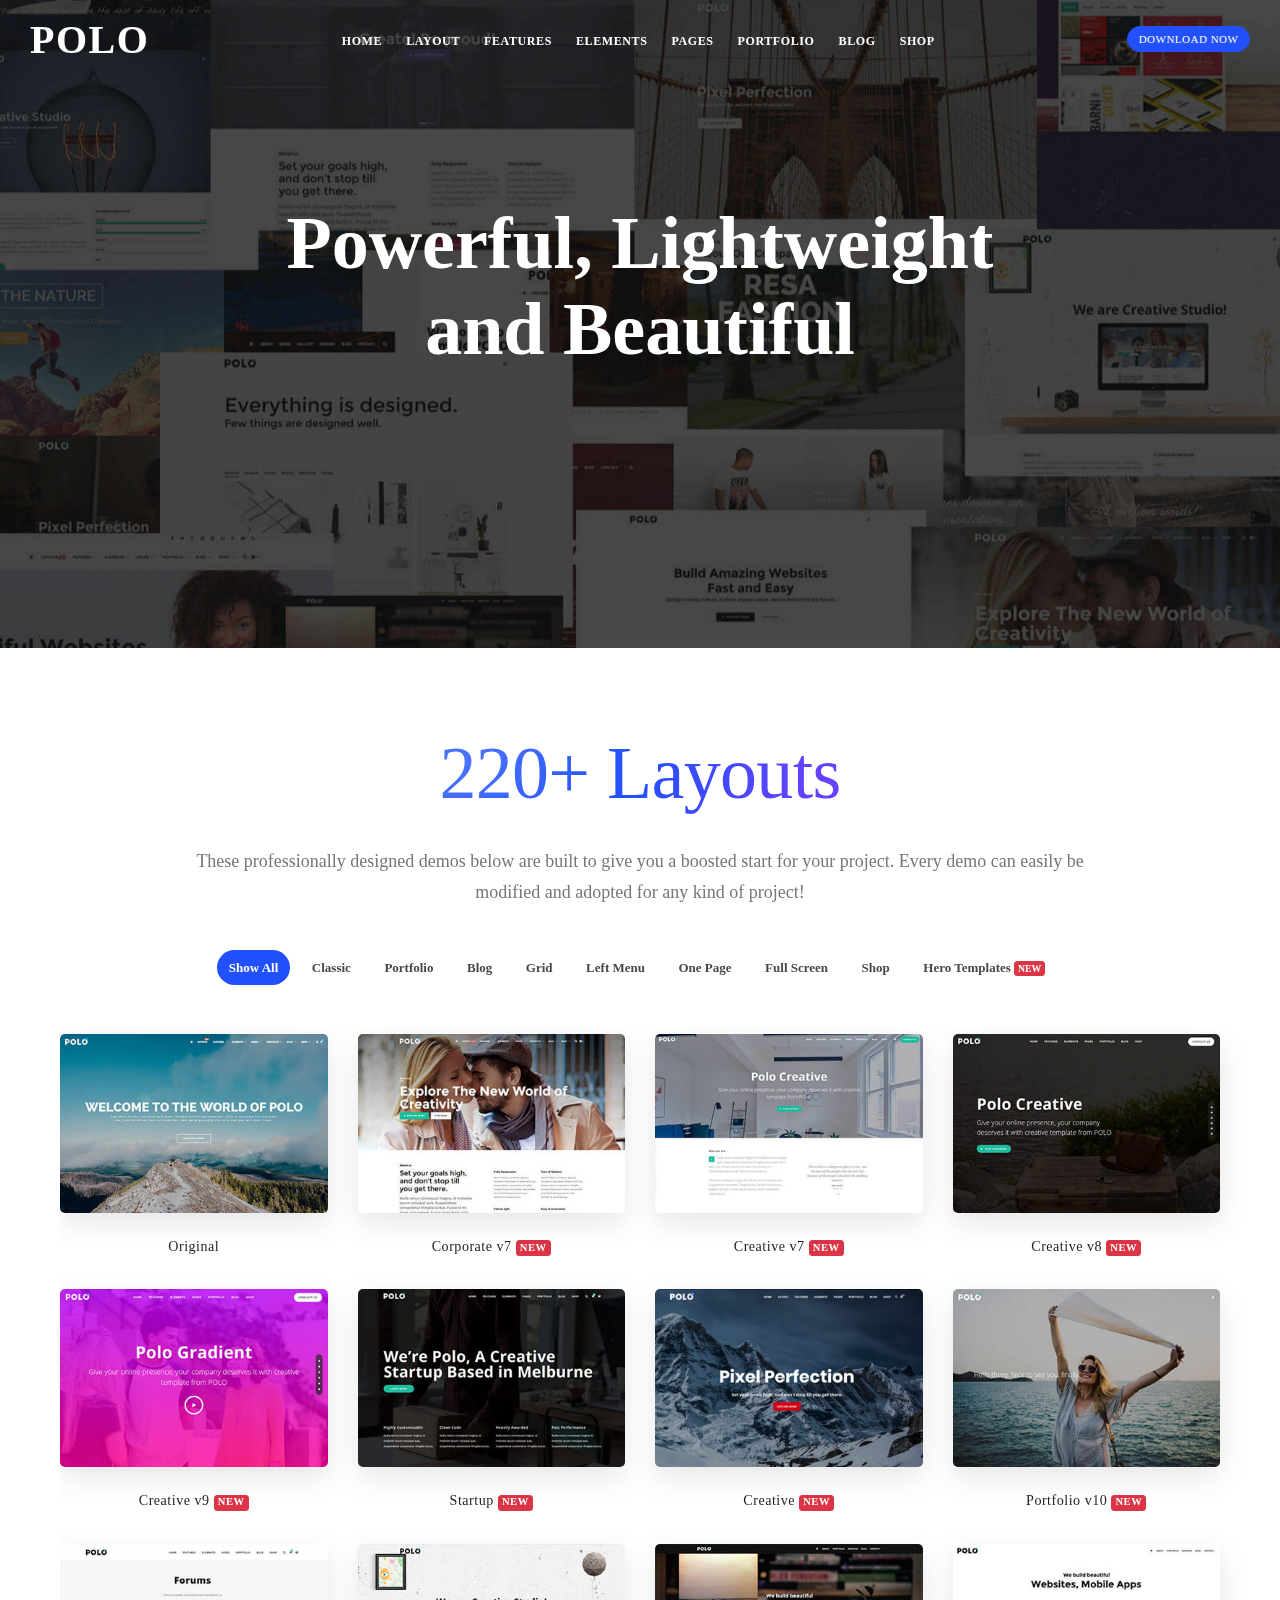
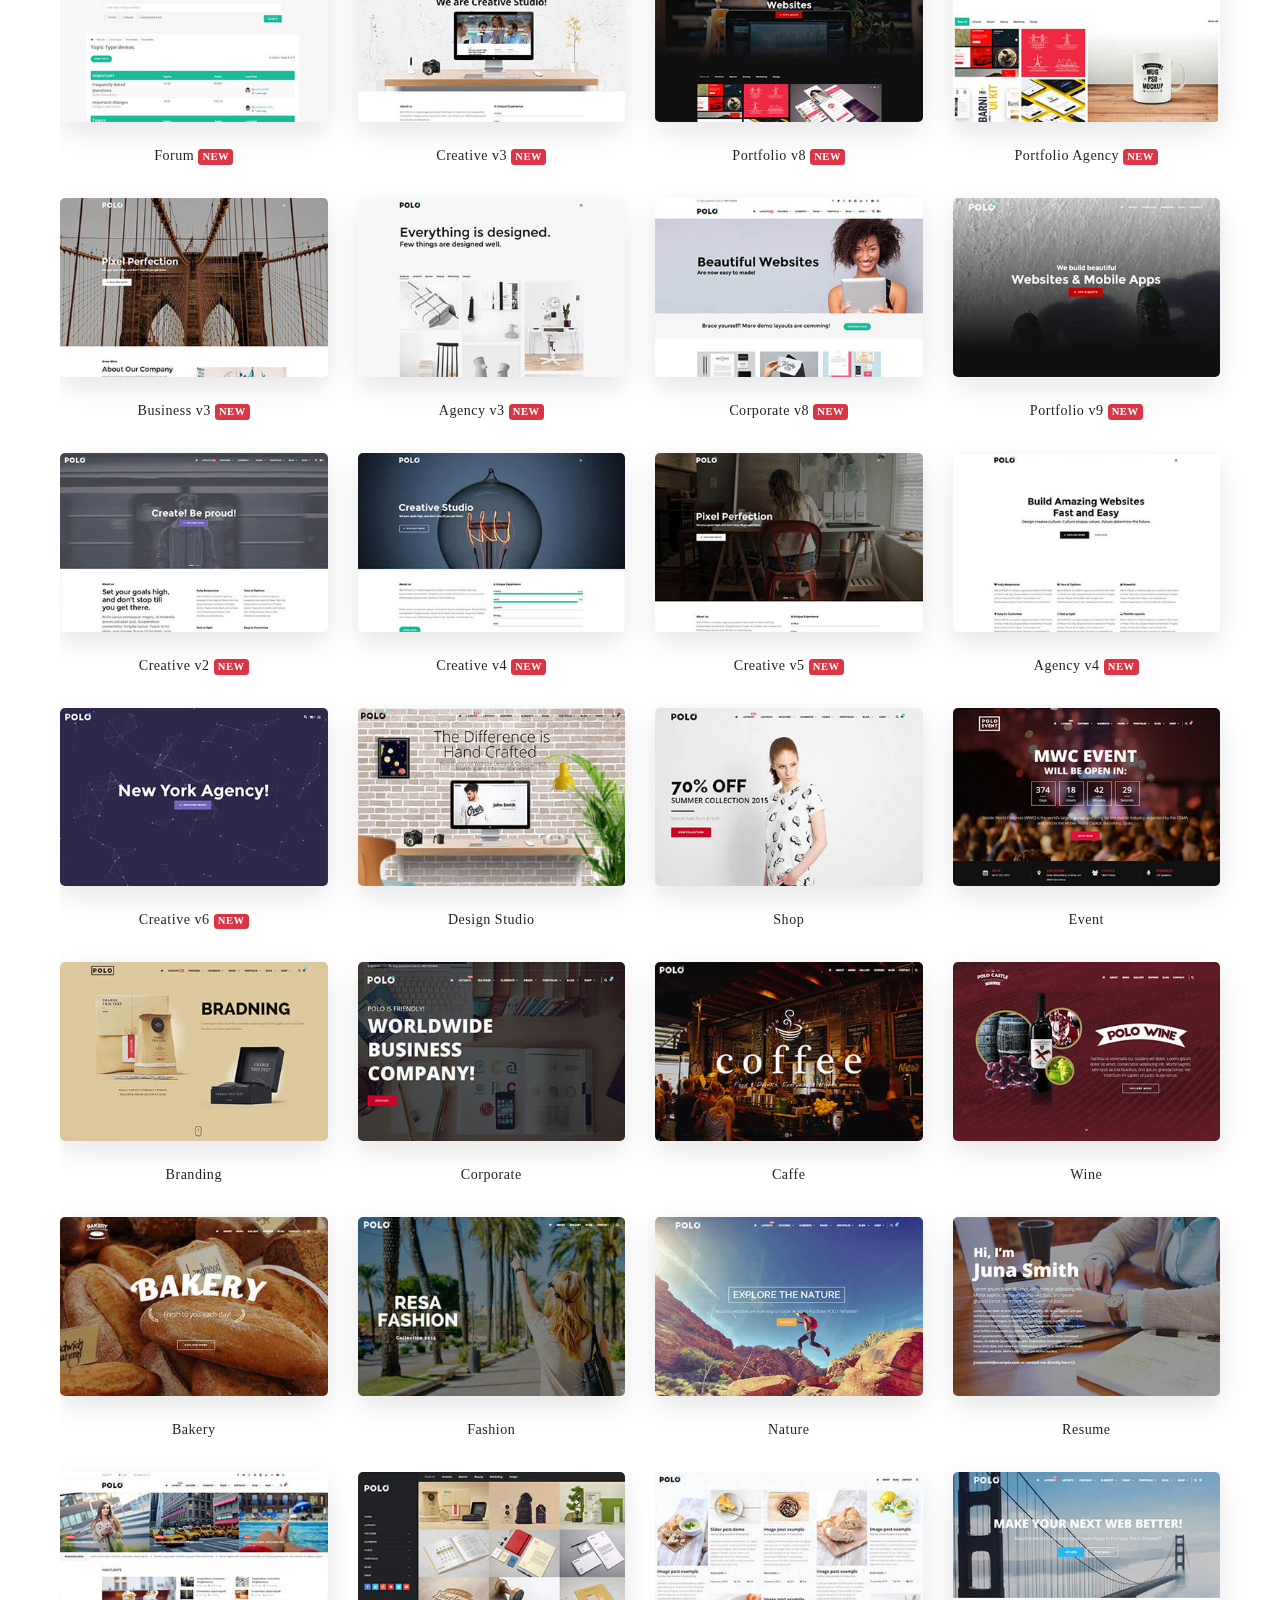
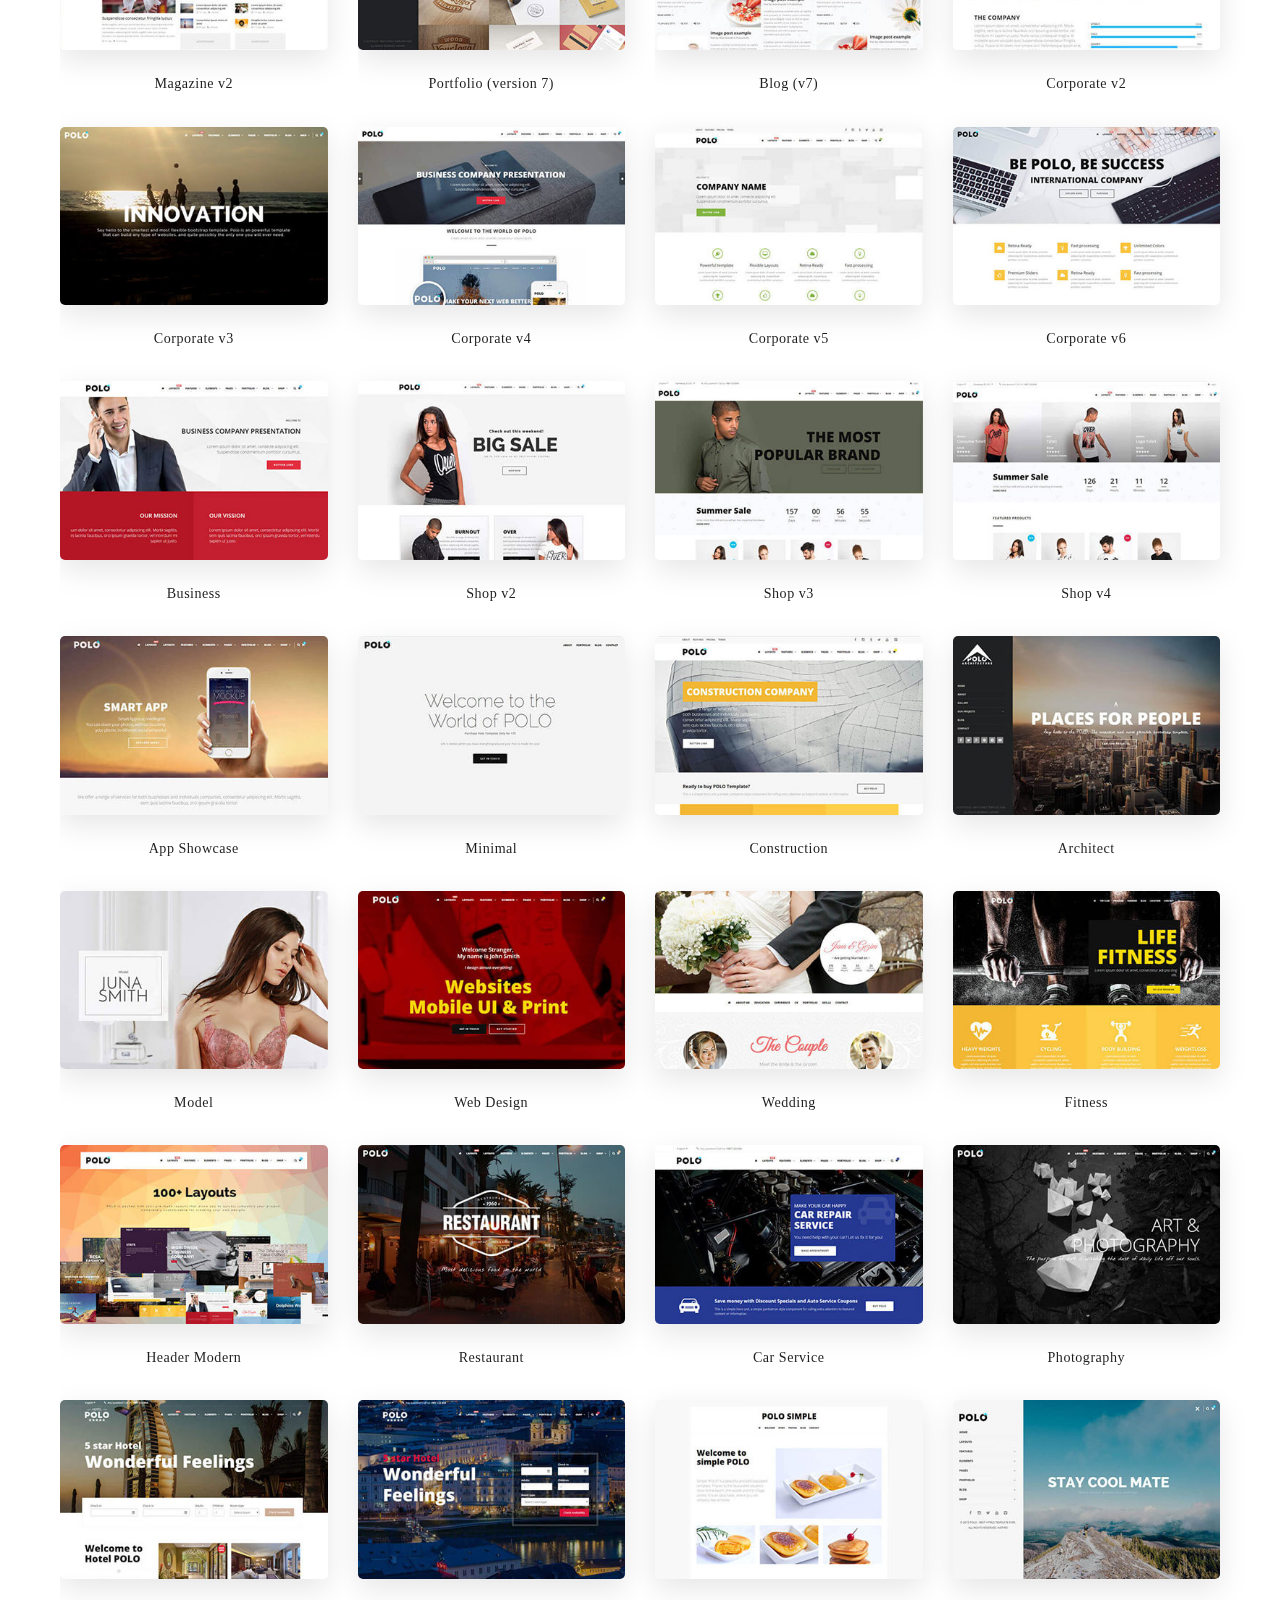
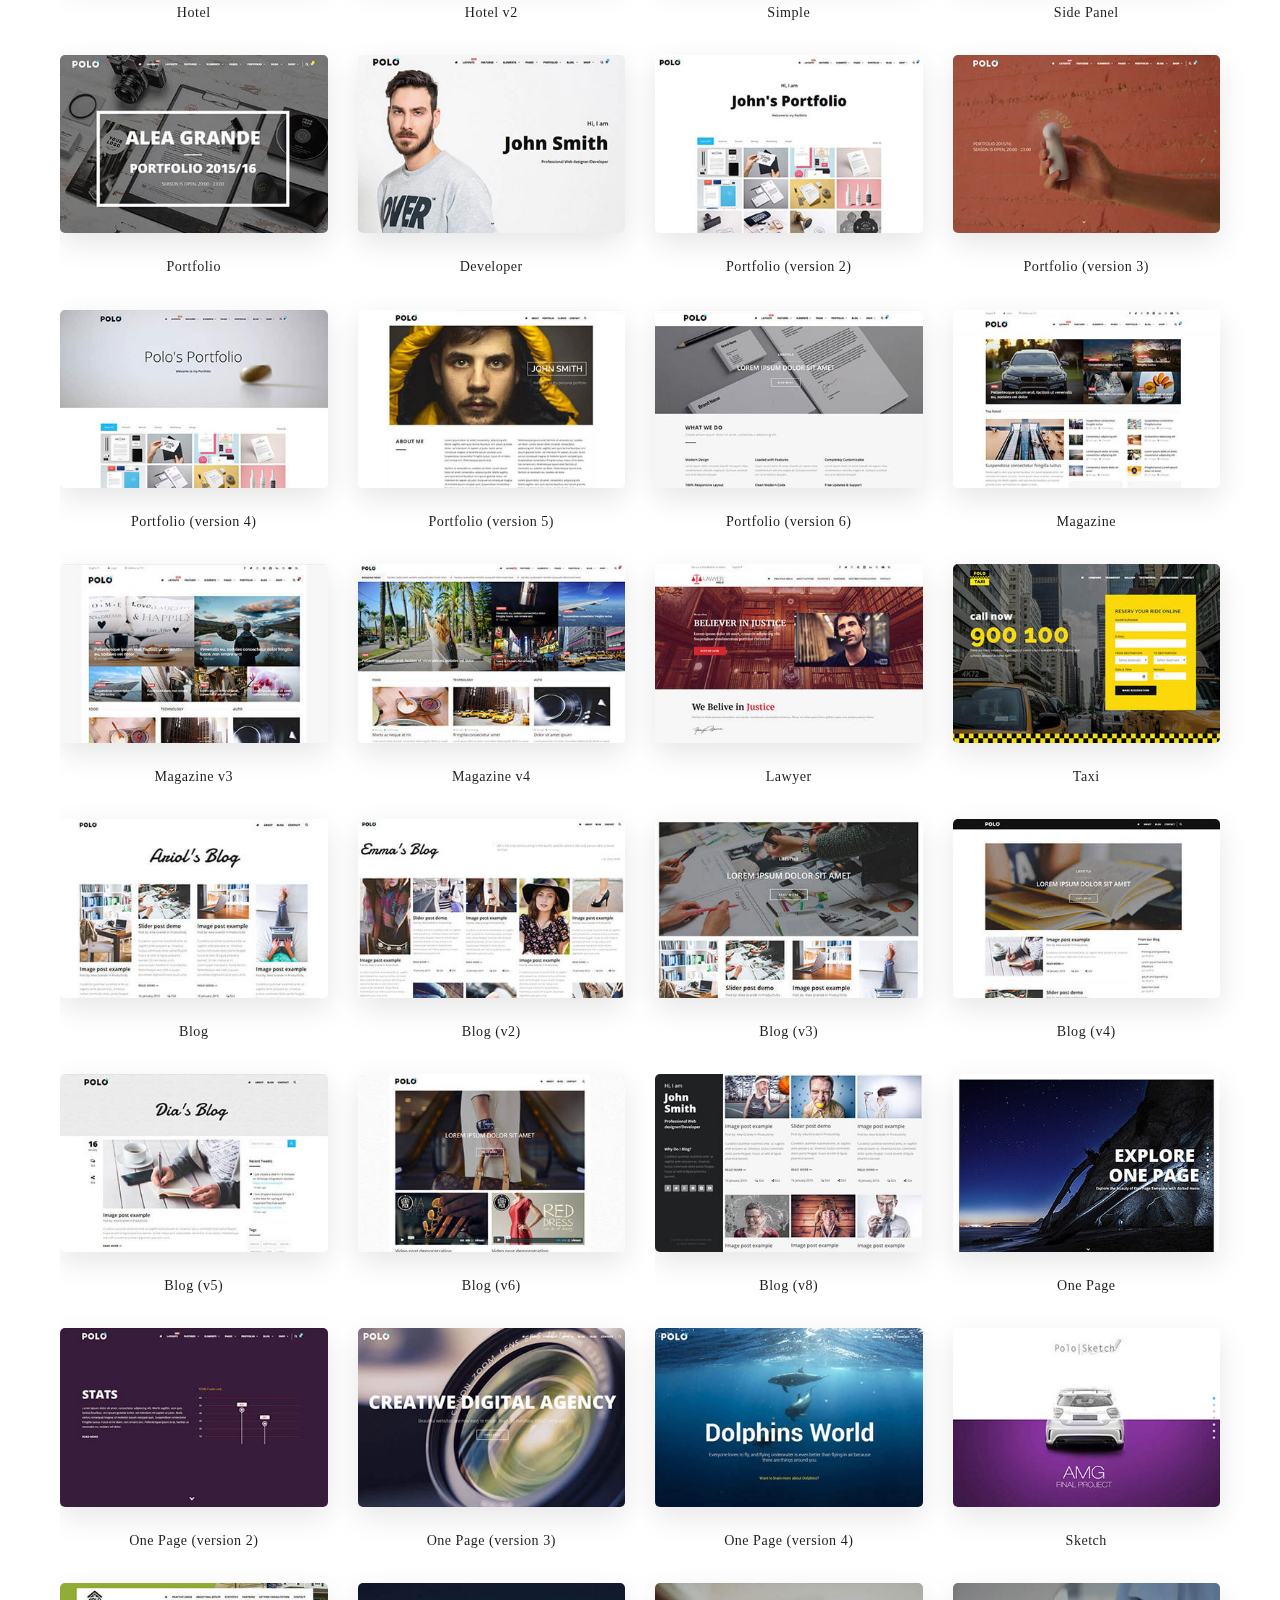
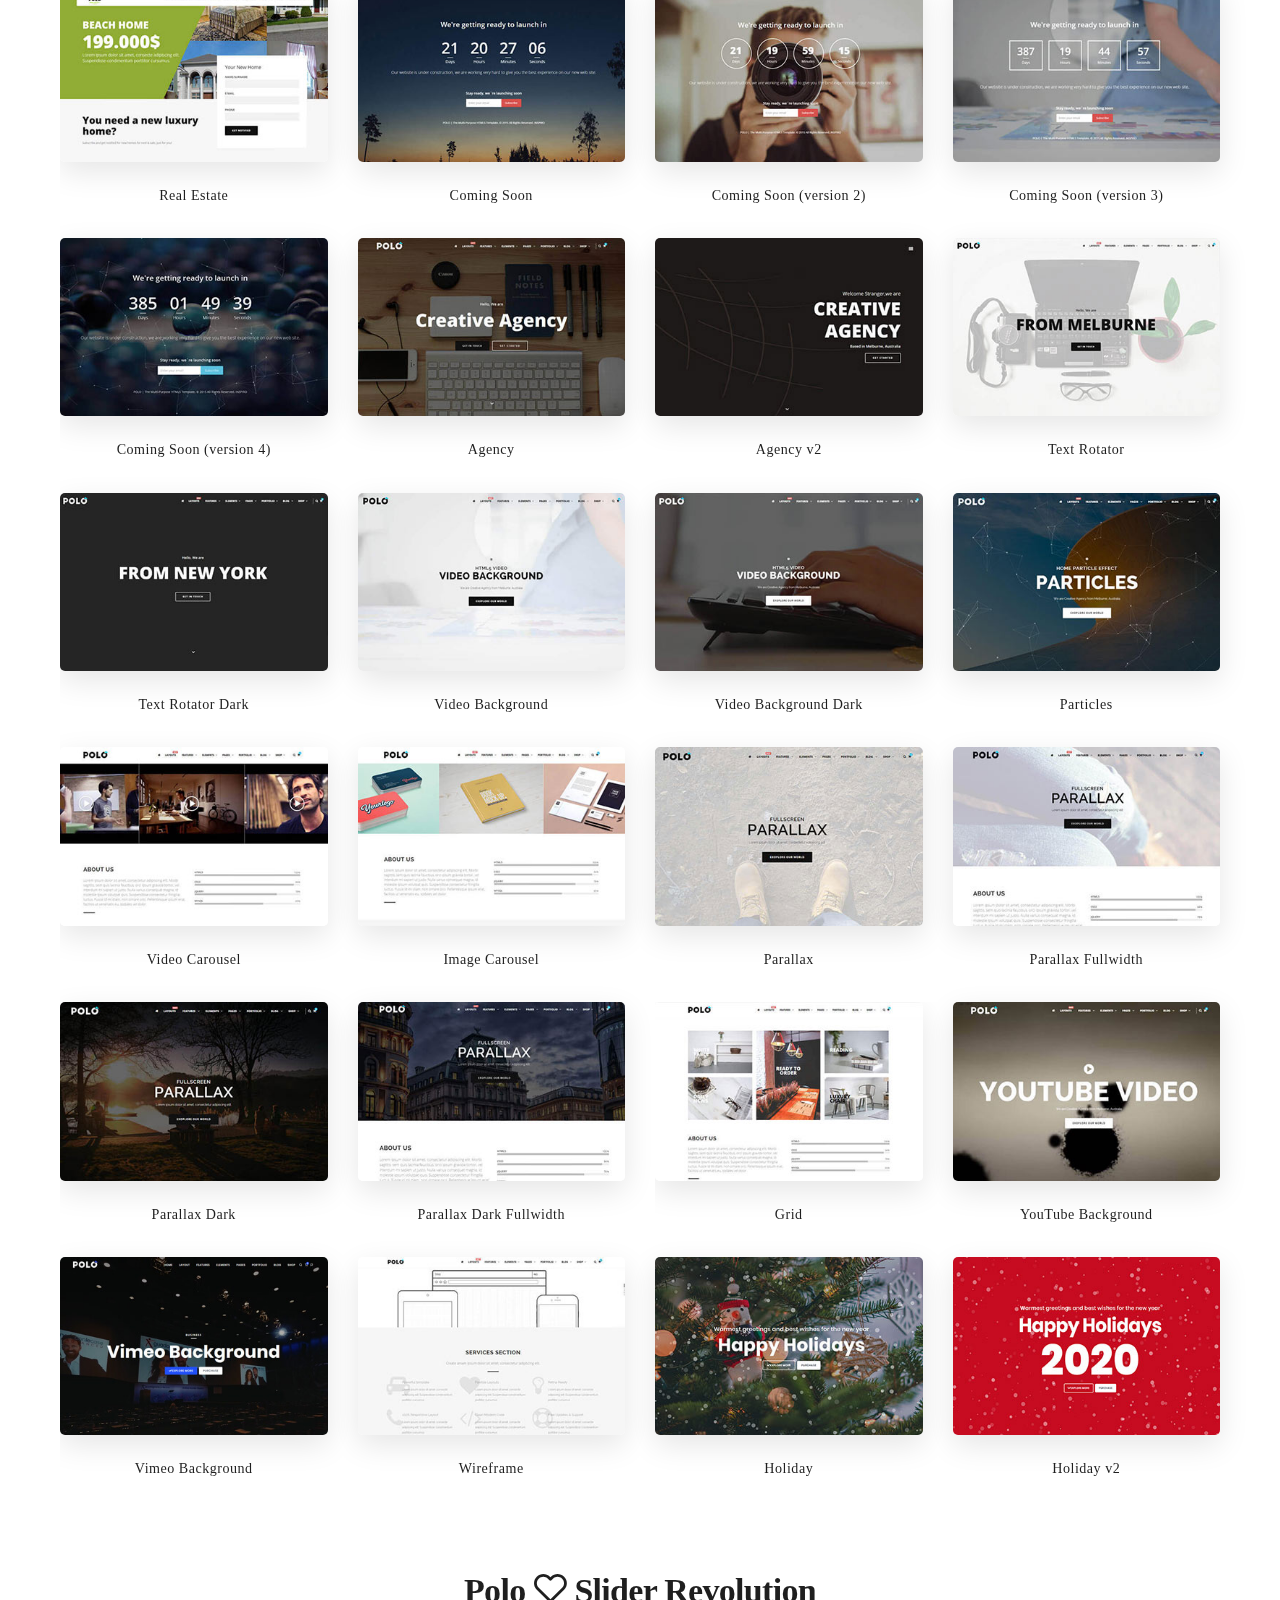
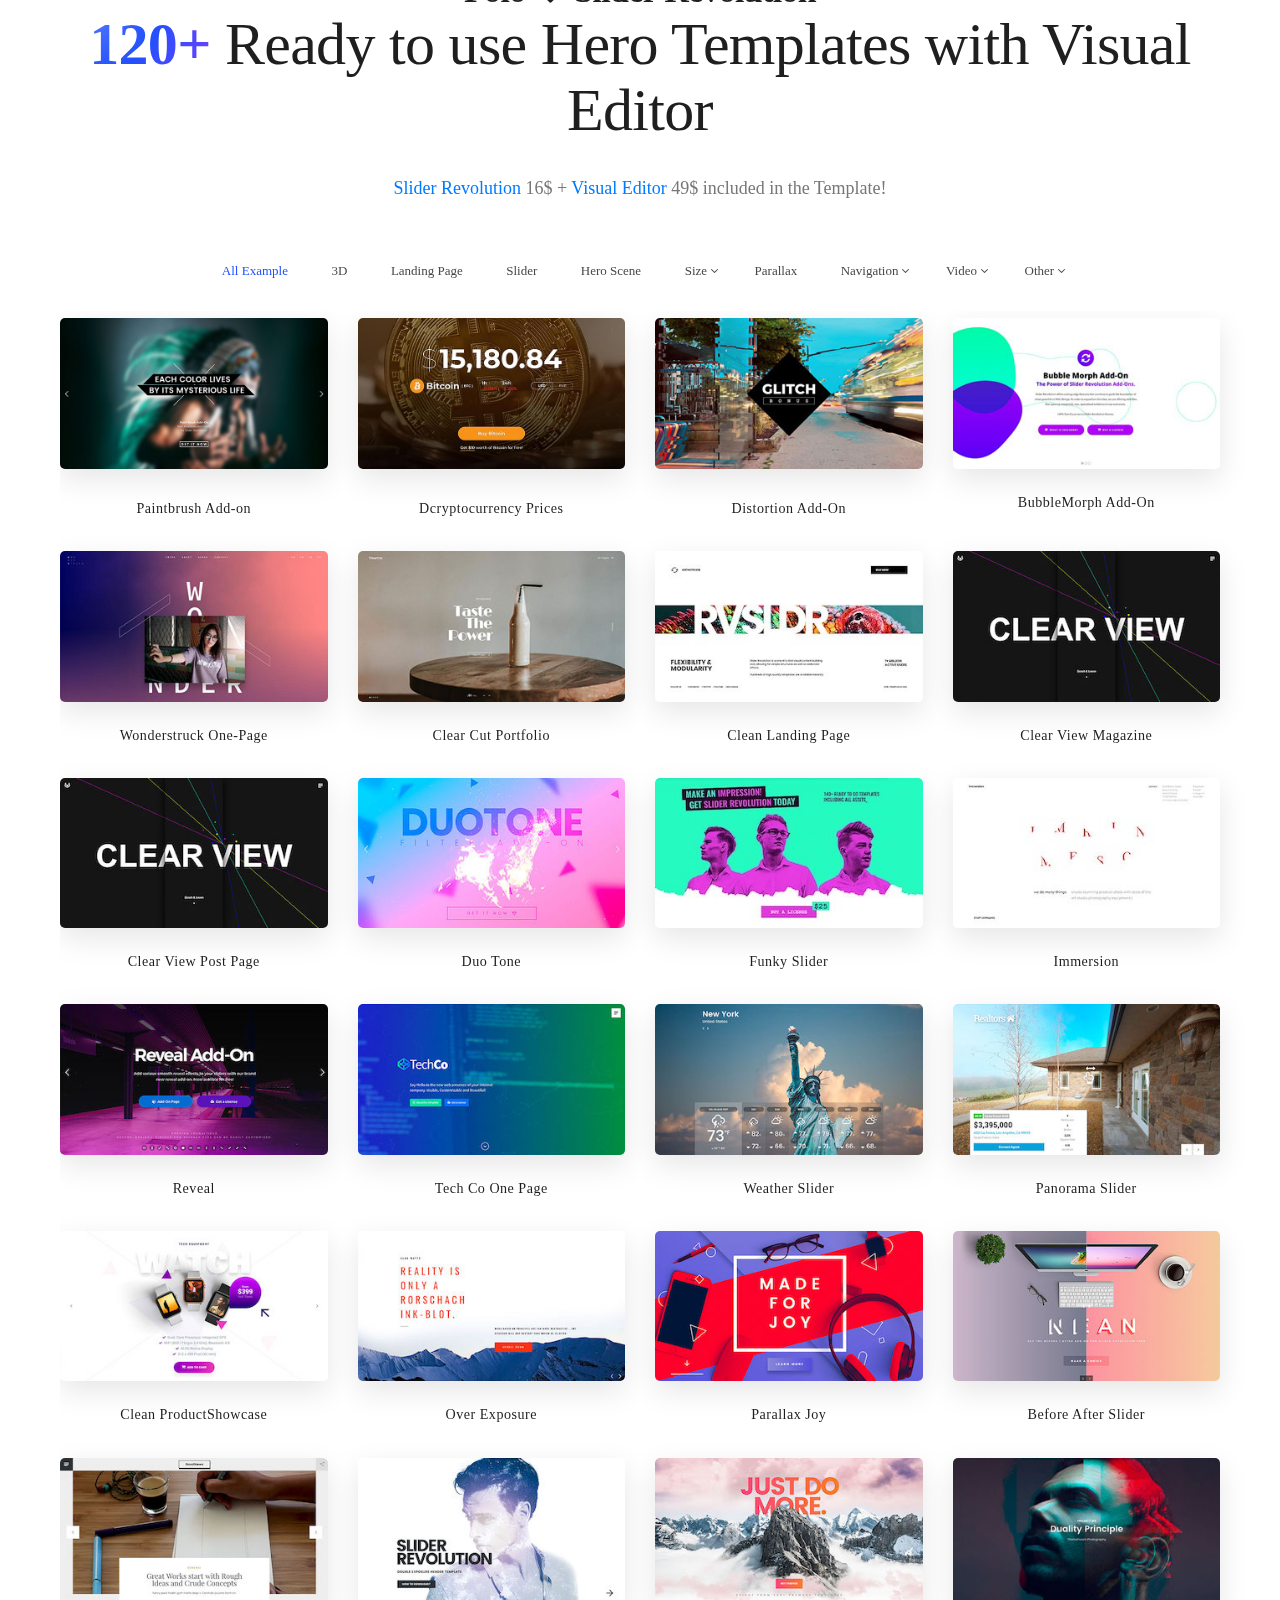
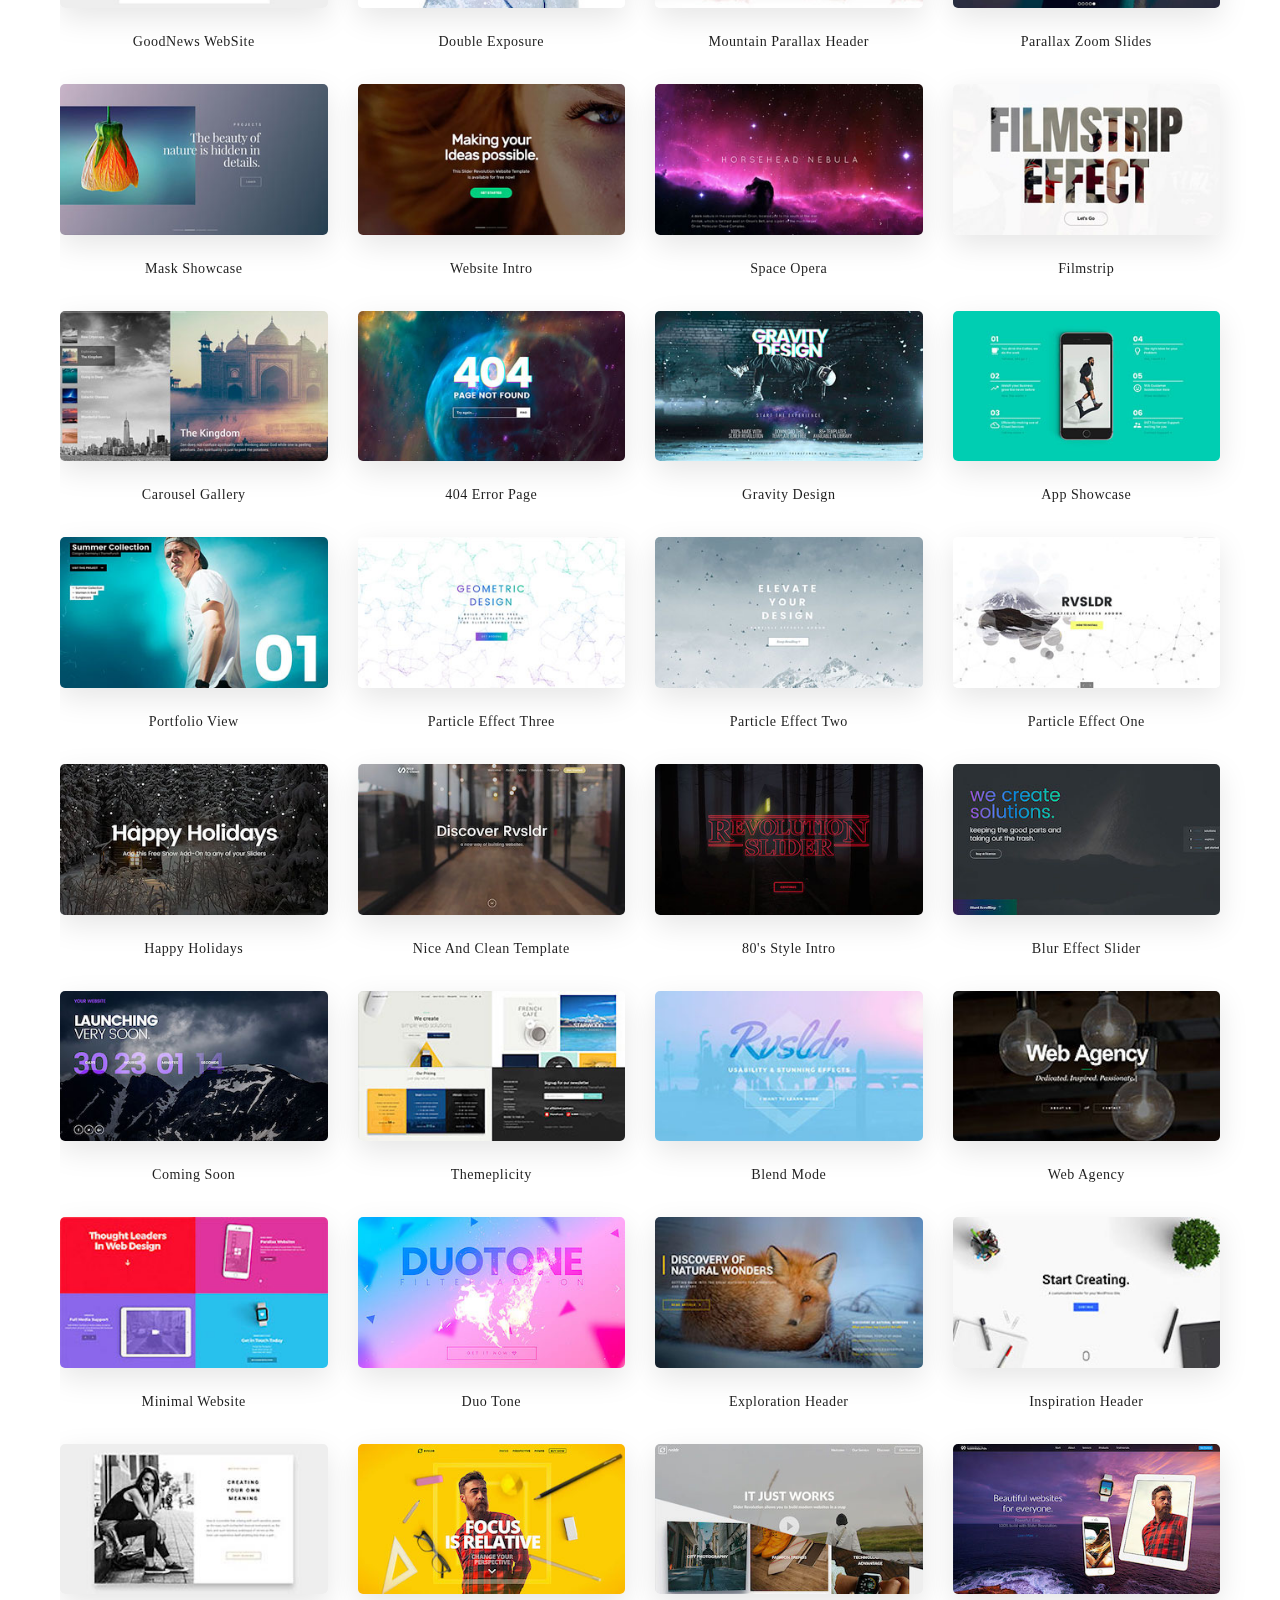
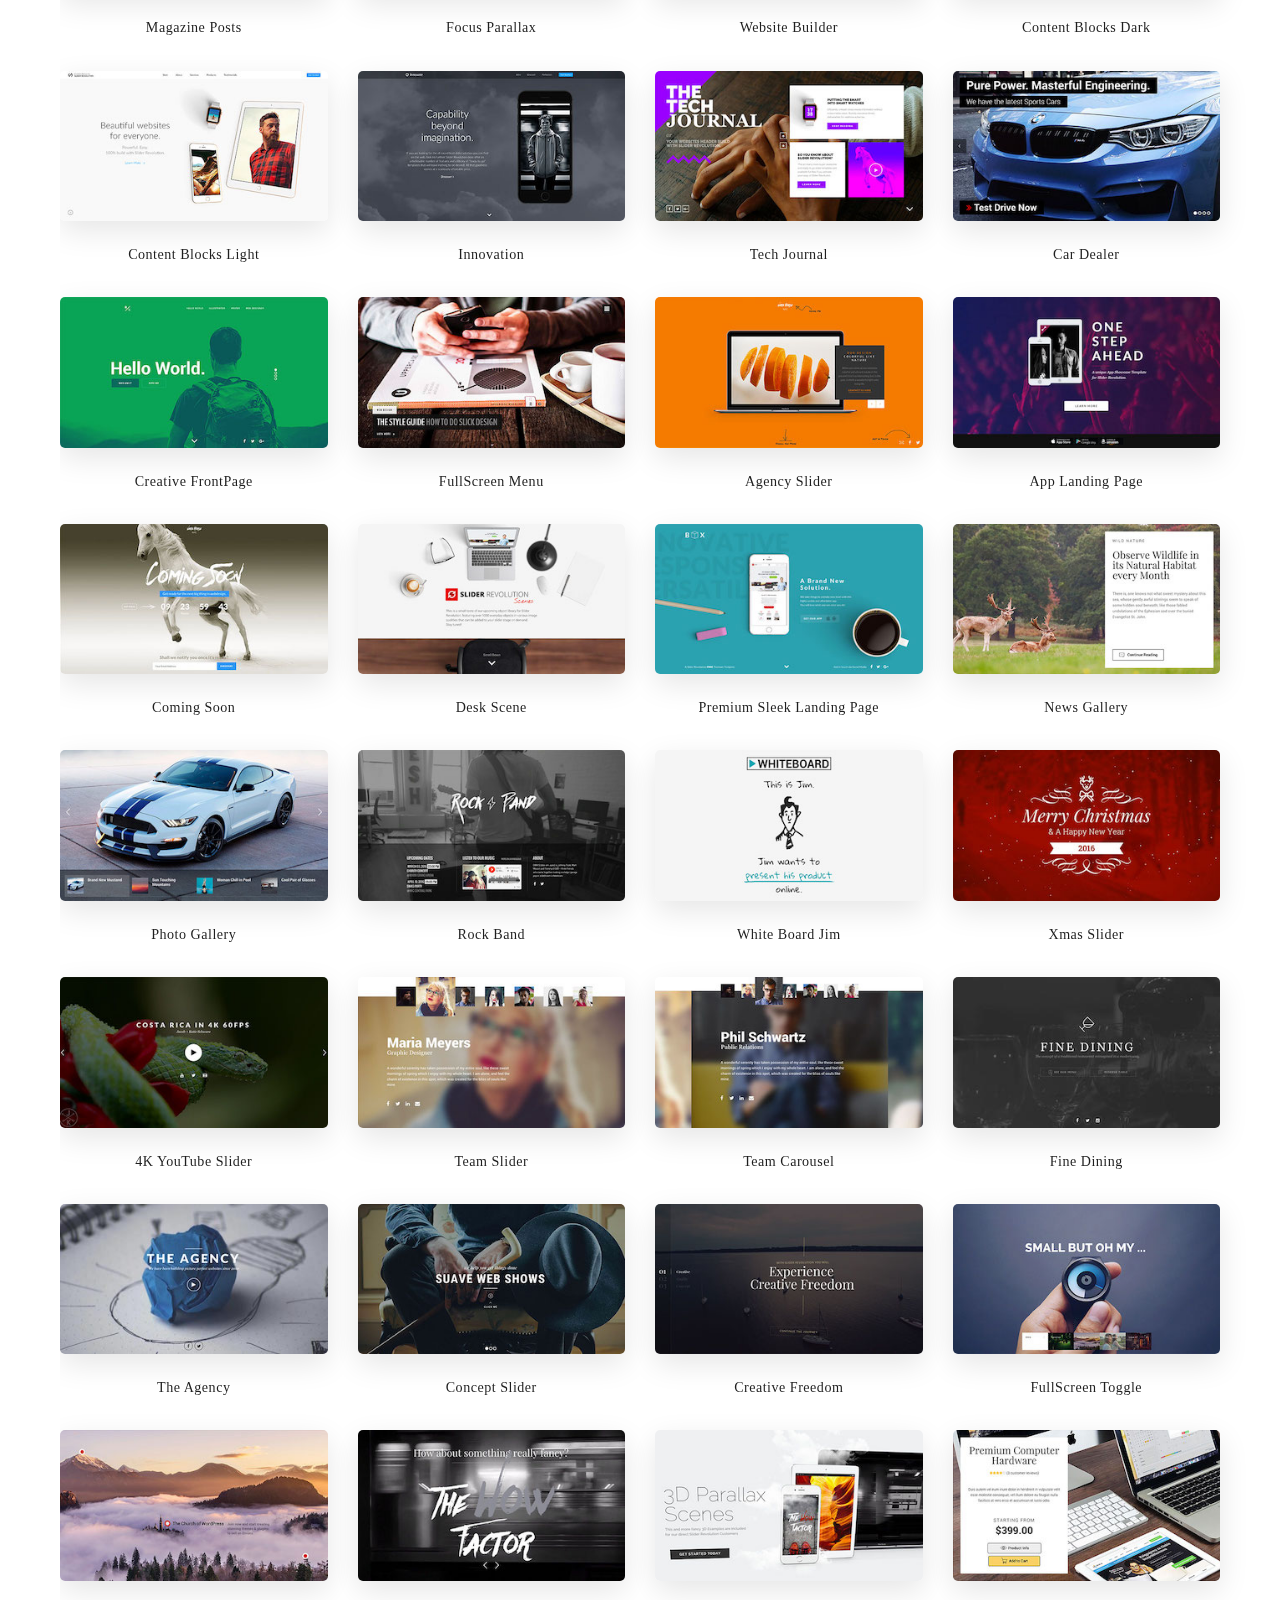
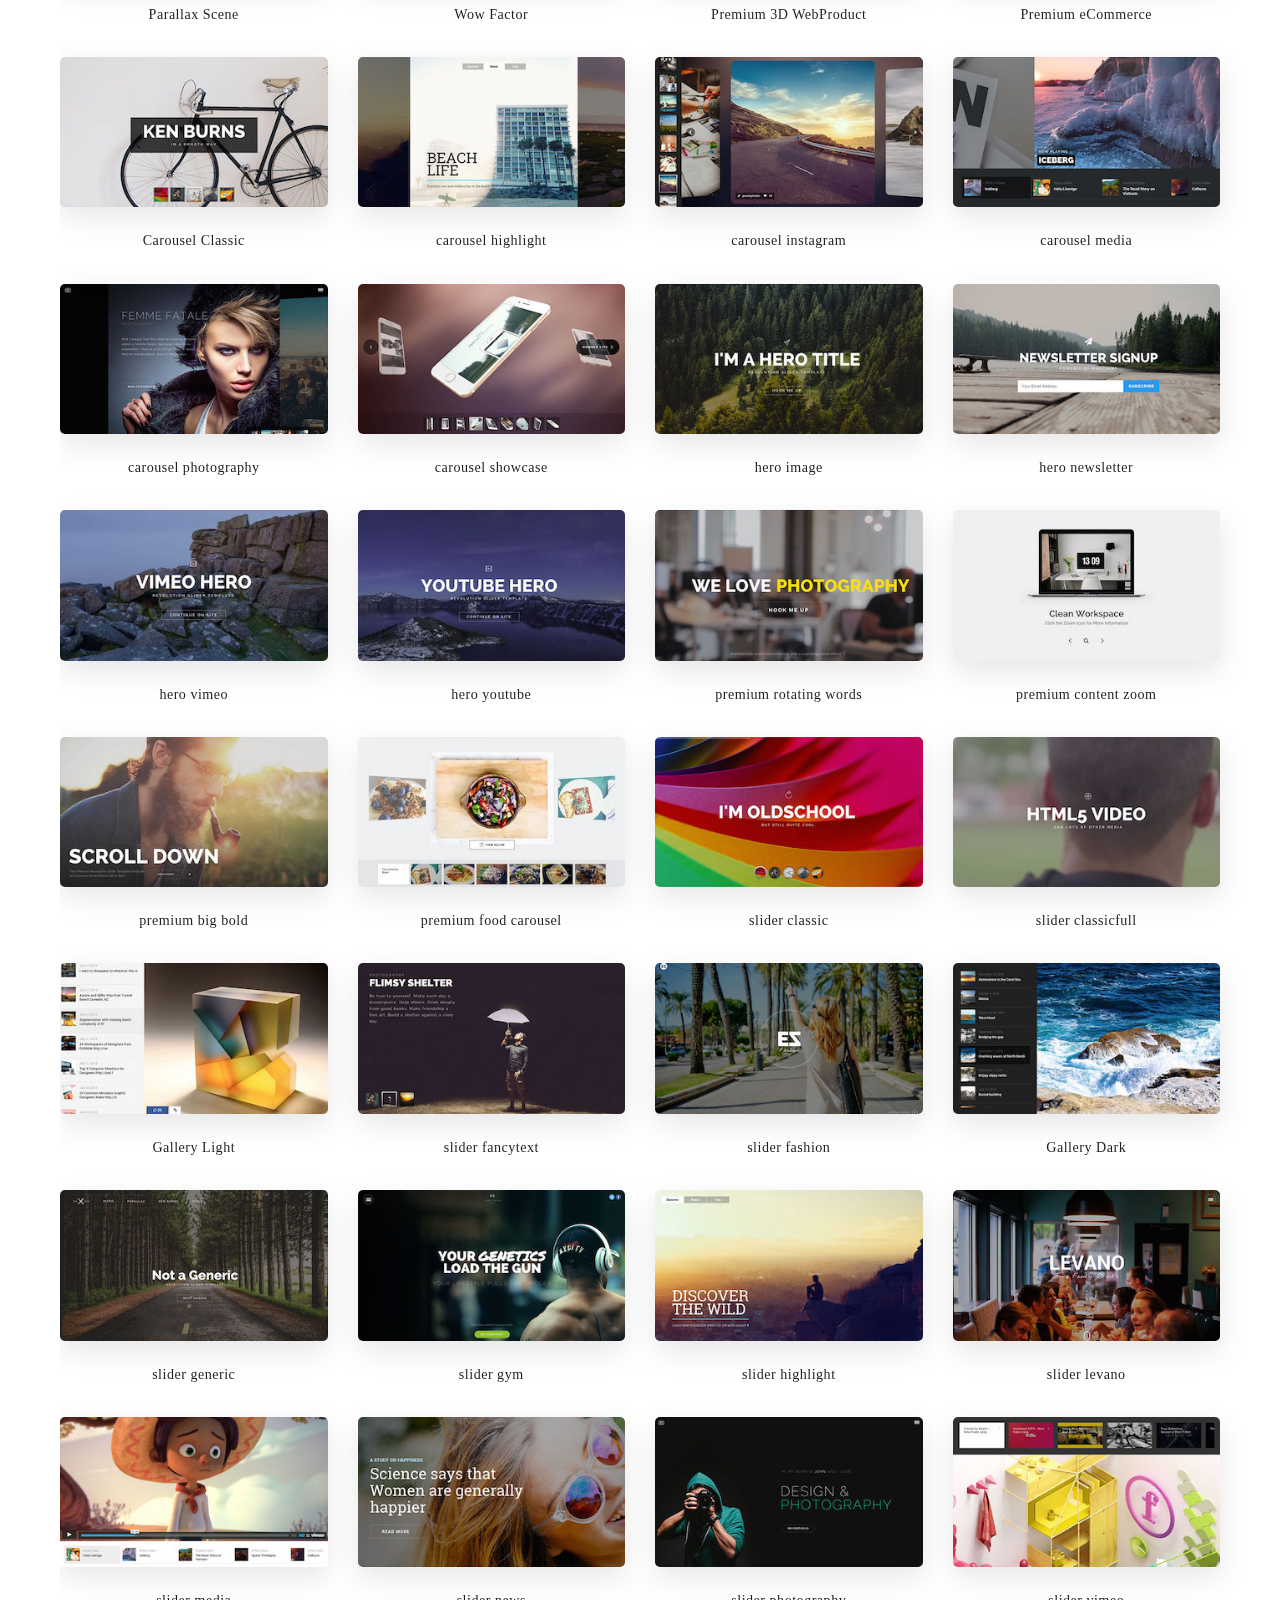
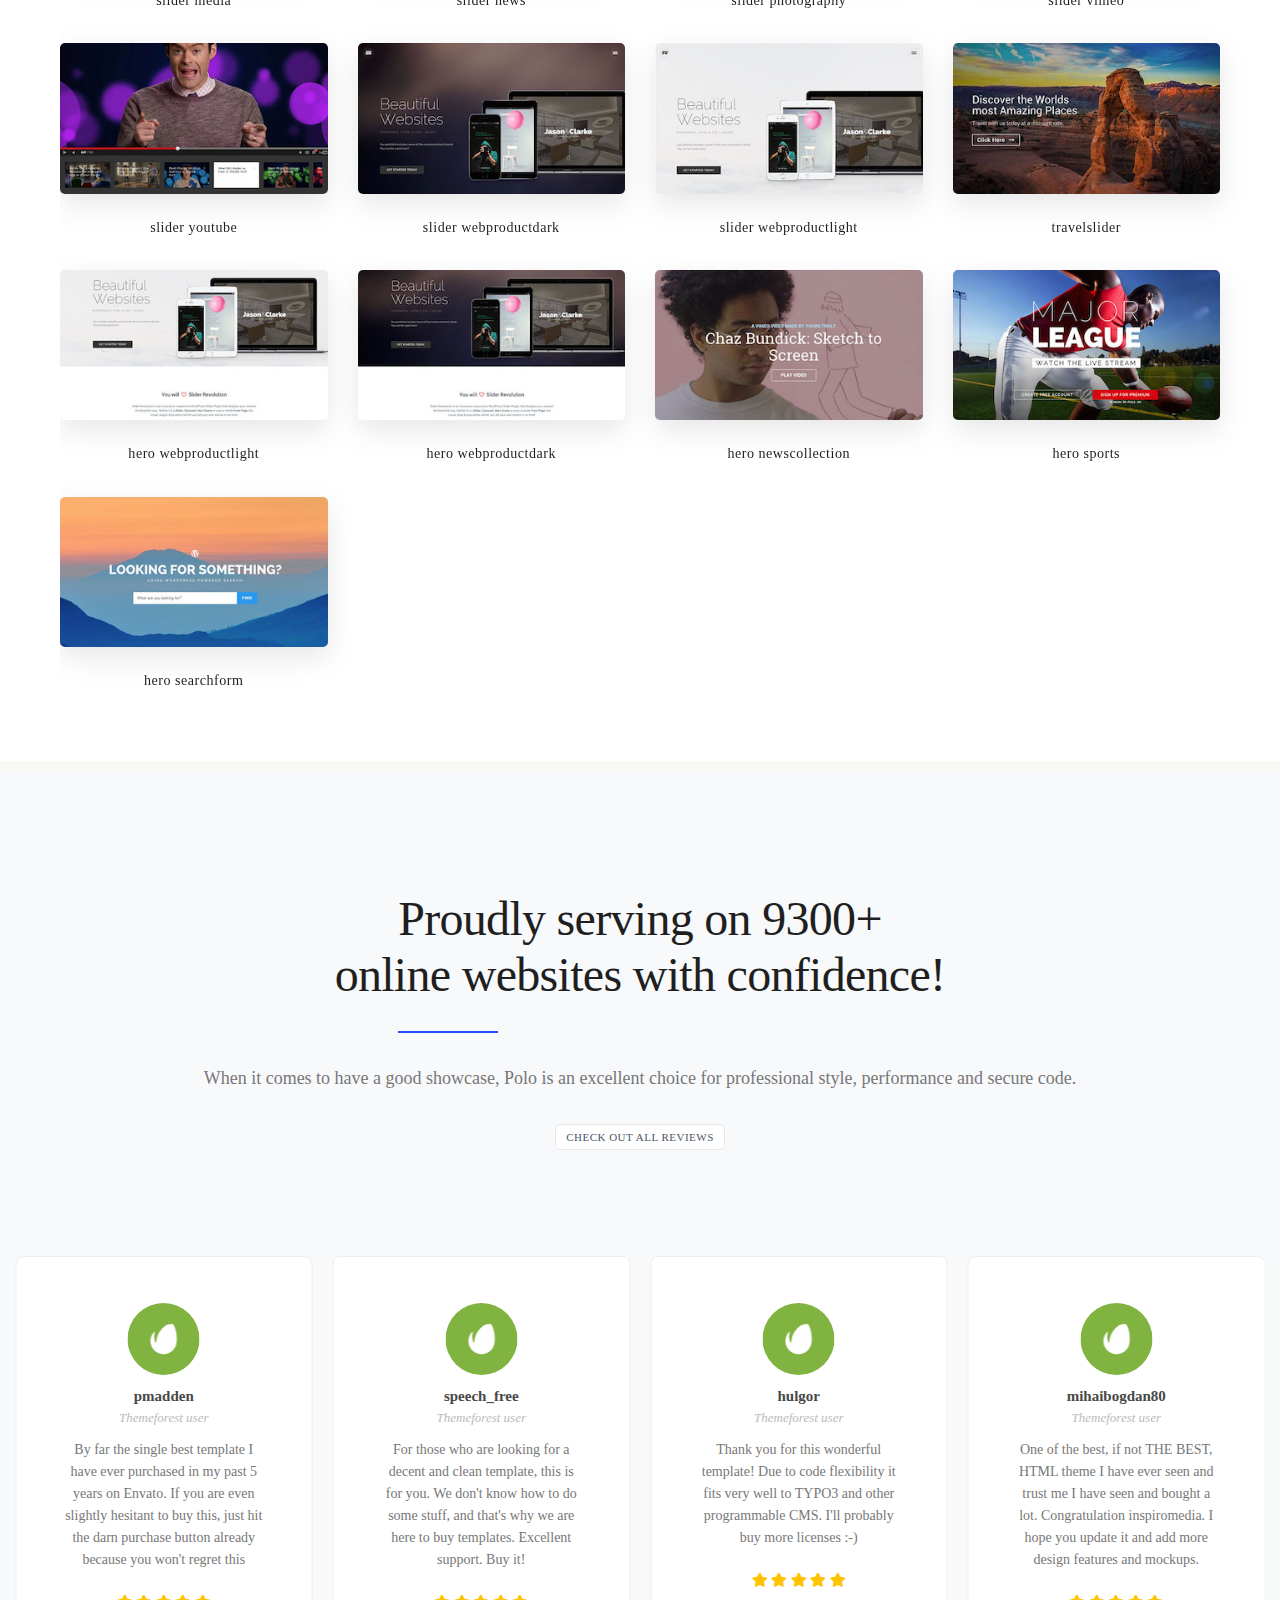
<file: preview/index.html>
<!DOCTYPE html>
<html lang="en">

<!-- Mirrored from inspirothemes.com/polo/preview/index.html by HTTrack Website Copier/3.x [XR&CO'2014], Wed, 15 Jul 2020 18:58:36 GMT -->
<head>
<meta name="viewport" content="width=device-width, initial-scale=1" />
<meta http-equiv="content-type" content="text/html; charset=utf-8" /> <meta name="author" content="INSPIRO" />
<meta name="description" content="Themeforest Template Polo, html template">
<link rel="icon" type="image/png" href="../images/favicon.png">

<title>POLO | The Multi-Purpose HTML5 Template</title>

<link href="../css/plugins.css" rel="stylesheet">
<link href="../css/style.css" rel="stylesheet">
</head>
<body>

<div class="body-inner">

<header id="header" data-transparent="true" data-fullwidth="true" class="dark submenu-light">
<div class="header-inner">
<div class="container">

<div id="logo"> <a href="index.html"><span class="logo-default">POLO</span><span class="logo-dark">POLO</span></a> </div>


<div id="search"><a id="btn-search-close" class="btn-search-close" aria-label="Close search form"><i class="icon-x"></i></a>
<form class="search-form" action="https://inspirothemes.com/polo/preview/search-results-page.html" method="get">
<input class="form-control" name="q" type="text" placeholder="Type & Search..." />
<span class="text-muted">Start typing & press "Enter" or "ESC" to close</span>
</form>
</div> 

<div class="header-extras">
<ul>
<li class="d-none d-xl-block d-lg-block">
<a href="https://themeforest.net/item/polo-responsive-multipurpose-html5-template/13708923" target="_blank" class="btn btn-rounded">Download Now</a>
</li>
</ul>
</div>


<div id="mainMenu-trigger"> <a class="lines-button x"><span class="lines"></span></a> </div>


<div id="mainMenu" class="menu-center">
<div class="container">
<nav>
<ul>
<li><a href="../index.html">Home</a></li>
<li class="dropdown"><a href="#">Layout</a>
<ul class="dropdown-menu">
<li class="dropdown-submenu"><a href="#">Topbar</a>
<ul class="dropdown-menu">
<li><a href="../header-topbar.html">Light</a></li>
<li><a href="../header-topbar-dark.html">Dark</a></li>
<li><a href="../header-topbar-transparent.html">Transparent</a></li>
<li><a href="../header-topbar-colored.html">Colored</a></li>
<li><a href="../header-topbar-fullwidth.html">Fullwidth</a></li>
</ul>
</li>
<li class="dropdown-submenu"><a href="#">Header</a>
<ul class="dropdown-menu">
<li><a href="../header.html">Light</a></li>
<li><a href="../header-dark.html">Dark</a></li>
<li><a href="../header-transparent.html">Transparent</a></li>
<li><a href="../header-fullwidth.html">Fullwidth</a></li>
<li class="dropdown-submenu"><a href="#">Modern</a>
<ul class="dropdown-menu">
<li><a href="../header-modern.html">Light</a></li>
<li><a href="../header-modern-dark.html">Dark</a></li>
<li><a href="../header-modern-transparent.html">Transparent</a></li>
</ul>
</li>
<li><a href="../header-mini.html">Mini</a></li>
<li><a href="../header-alternative.html">Alternative</a></li>
<li><a href="../header-always-fixed.html">Always Fixed</a></li>
<li><a href="../header-disable-fixed.html">Disable Fixed</a></li>
<li><a href="../header-responsive-fixed.html">Responsive Fixed</a></li>
<li class="dropdown-submenu"><a href="#">Logo</a>
<ul class="dropdown-menu">
<li><a href="../header-logo.html">Left</a></li>
<li><a href="../header-logo-right.html">Right</a></li>
 <li><a href="../header-logo-center.html">Center</a></li>
<li><a href="../header-logo-fixed-header.html">Header Fixed Logo</a></li>
<li><a href="../header-logo-responsive.html">Header Responsive Logo</a></li>
</ul>
</li>
<li class="dropdown-submenu"><a href="#">Menu Positions</a>
<ul class="dropdown-menu">
<li><a href="../header-menu-left.html">Left</a></li>
<li><a href="../header-menu-right.html">Right</a></li>
<li><a href="../header-menu-center.html">Center</a></li>
</ul>
</li>
</ul>
</li>
<li class="dropdown-submenu"><a href="#">Main Menu<span class="badge badge-danger">NEW</span></a>
<ul class="dropdown-menu">
<li><a href="../menu.html">Default</a></li>
<li><a href="../menu-lowercase.html">Lowercase</a></li>
<li><a href="../menu-split.html">Split Menu</a></li>
<li><a href="../menu-sub-title.html">Sub Title Menu</a></li>
<li><a href="../menu-overlay.html">Overlay Menu</a></li>
<li><a href="../menu-creative.html">Creative Menu</a></li>
<li><a href="../menu-lines.html">Lines Menu</a></li>
<li class="dropdown-submenu"><a href="#">Outline</a>
<ul class="dropdown-menu">
<li><a href="../menu-outline.html">Default</a></li>
<li><a href="../menu-outline-dark.html">Dark</a></li>
<li><a href="../menu-outline-light.html">Light</a></li>
</ul>
</li>
<li class="dropdown-submenu"><a href="#">Rounded</a>
<ul class="dropdown-menu">
<li><a href="../menu-rounded.html">Default</a></li>
<li><a href="../menu-rounded-dark.html">Dark</a></li>
<li><a href="../menu-rounded-light.html">Light</a></li>
</ul>
</li>
<li class="dropdown-submenu"><a href="#">Positions</a>
<ul class="dropdown-menu">
<li><a href="../menu-left.html">Left Aligned</a></li>
<li><a href="../menu-center.html">Center Aligned</a></li>
<li><a href="../menu-right.html">Right Aligned</a></li>
</ul>
</li>
<li><a href="../menu-dots.html">Dots Menu</a></li>
<li><a href="../menu-one-page.html">One Page Menu</a></li>
<li><a href="../menu-hover-background.html">Hover Background</a></li>
<li><a href="../menu-button.html">Button Version</a></li>
<li><a href="../menu-social-icons.html">Social Icons Version</a></li>
<li><a href="../menu-onclick.html">OnClick Open</a></li>
<li><a href="../menu-rounded-dropdown.html">Rounded Dropdown</a></li>
</ul>
</li>
<li class="dropdown-submenu"><a href="#">Page Title</a>
<ul class="dropdown-menu">
<li><a href="../page-title.html">Default</a></li>
<li><a href="../page-title-image.html">Image background</a></li>
<li><a href="../page-title-video.html">Video background</a></li>
<li><a href="../page-title-pattern.html">Pattern background</a></li>
<li><a href="../page-title-background-color.html">Colored background</a></li>
<li><a href="../page-title-parallax.html">Parallax</a></li>
<li><a href="../page-title-animated.html">Animated</a></li>
<li><a href="../page-title-right.html">Right Aligned</a></li>
<li><a href="../page-title-left.html">Left Aligned</a></li>
</ul>
</li>
<li class="dropdown-submenu"><a href="#">Page Menu<span class="badge badge-danger">NEW</span></a>
<ul class="dropdown-menu">
<li><a href="../page-menu.html">Default</a></li>
<li><a href="../page-menu-rounded.html">Rounded</a></li>
<li><a href="../page-menu-outline.html">Outline</a></li>
<li><a href="../page-menu-lines.html">Lines</a></li>
<li><a href="../page-menu-solid.html">Solid</a></li>
<li><a href="../page-menu-light.html">Light</a></li>
<li><a href="../page-menu-dark.html">Dark</a></li>
<li><a href="../page-menu-creative.html">Creative</a></li>
<li><a href="../page-menu.html">Dropdown</a></li>
</ul>
</li>
<li class="dropdown-submenu"><a href="#">Sidebars</a>
<ul class="dropdown-menu">
<li><a href="../sidebar-sticky.html">Sticky version</a></li>
<li><a href="../sidebar.html">Left aligned</a></li>
<li><a href="../sidebar-right.html">Right aligned</a></li>
<li><a href="../sidebar-both.html">Both Sidebars</a></li>
<li><a href="../sidebar-modern.html">Modern</a></li>
<li><a href="../sidebar-modern-right.html">Modern Right</a></li>
<li><a href="../sidebar-modern-both.html">Modern Both Sidebars</a></li>
</ul>
</li>
<li class="dropdown-submenu"><a href="#">Footers</a>
<ul class="dropdown-menu">
<li><a href="../footer.html#footer">Default</a></li>
<li><a href="../footer-dark.html#footer">Dark</a></li>
<li><a href="../footer-1.html#footer">Footer 1</a></li>
<li><a href="../footer-2.html#footer">Footer 2</a></li>
<li><a href="../footer-3.html#footer">Footer 3</a></li>
<li><a href="../footer-4.html#footer">Footer 4</a></li>
<li><a href="../footer-5.html#footer">Footer 5</a></li>
<li><a href="../footer-6.html#footer">Footer 6</a></li>
</ul>
</li>
<li class="dropdown-submenu"><a href="#">Options</a>
<ul class="dropdown-menu">
<li><a href="../layout-boxed.html">Boxed</a></li>
<li><a href="../layout-modern.html">Modern</a></li>
<li><a href="../layout-frame.html">Frame</a></li>
<li><a href="../layout-wide.html">Wide (default)</a></li>
</ul>
</li>
<li><a href="index.html">Layout Demos<span class="badge badge-primary">220+</span></a></li>
</ul>
</li>
<li class="dropdown"><a href="#">Features</a>
<ul class="dropdown-menu">
<li class="dropdown-submenu"><a href="#">Sliders</a>
<ul class="dropdown-menu">
<li><a href="../slider-revolution-slider.html">Revolution Slider</a></li>
<li><a href="../slider-inspiro-slider.html">Inspiro Slider</a></li>
<li><a href="../slider-static-media-image.html">Fullscreen Image</a></li>
<li><a href="../slider-static-media-parallax.html">Fullscreen Parallax</a></li>
<li><a href="../slider-static-media-text-rotator.html">Fullscreen Text Rotator</a></li>
<li><a href="../slider-static-media-video.html">Fullscreen HTML5 Video</a></li>
</ul>
</li>
<li><a href="../widgets.html">Widgets</a></li>
<li><a href="../page-loaders.html">Page Loaders<span class="badge badge-danger">NEW</span></a></li>
<li class="dropdown-submenu"><a href="#">Modal Auto Open<span class="badge badge-danger">NEW</span></a>
<ul class="dropdown-menu">
<li><a href="../modal-auto-open-subscription.html">Subscription</a></li>
<li><a href="../modal-auto-open-shop.html">Shop Promotion</a></li>
<li><a href="../modal-auto-open-login.html">Login Form</a></li>
<li><a href="../modal-auto-open-audio.html">Audio Player</a></li>
<li><a href="../modal-auto-open-video.html">HTML5 Video</a></li>
<li><a href="../modal-auto-open-youtube.html">YouTube Video</a></li>
<li><a href="../modal-auto-open-vimeo.html">Vimeo Video</a></li>
<li><a href="../modal-auto-open-iframe.html">Iframe</a></li>
<li><a href="../modal-auto-open.html">Sample Text</a></li>
</ul>
</li>
<li class="dropdown-submenu"><a href="#">Cookie Notify<span class="badge badge-danger">NEW</span></a>
<ul class="dropdown-menu">
<li><a href="../cookie-notify.html">Top position</a></li>
<li><a href="../cookie-notify-bottom.html">Bottom position</a></li>
</ul>
</li>
<li><a href="../shape-dividers.html">Shape Dividers<span class="badge badge-danger">NEW</span></a></li>
<li class="dropdown-submenu"><a href="#">Menu Labels</a>
<ul class="dropdown-menu">
<li><a href="#">Label (new)<span class="badge badge-danger">NEW</span></a></li>
<li><a href="#">Label (hot)<span class="badge badge-danger">HOT</span></a></li>
<li><a href="#">Label (popular)<span class="badge badge-success">POPULAR</span></a></li>
<li><a href="#">Label (sale)<span class="badge badge-warning">SALE</span></a></li>
<li><a href="#">Label (info)<span class="badge badge-info">INFO</span></a></li>
</ul>
</li>
</ul>
</li>
<li class="dropdown mega-menu-item"><a href="#">Elements</a>
<ul class="dropdown-menu">
<li class="mega-menu-content">
<div class="row">
<div class="col-lg-2">
<ul>
<li><a href="../shortcode-according.html">Accordions</a></li>
<li><a href="../shortcode-alerts.html">Alerts</a></li>
<li><a href="../shortcode-animations.html">Animations</a></li>
<li><a href="../shortcode-avatar.html">Avatar</a></li>
<li><a href="../shortcode-audio-video.html">Audio & Video</a></li>
<li><a href="../shortcode-blockquotes.html">Blockquotes</a></li>
<li><a href="../component-bootstrap-switch.html">BS Switch<span class="badge badge-danger">NEW</span></a></li>
<li><a href="../component-bootstrap-notify.html">BS Notify<span class="badge badge-danger">NEW</span></a></li>
<li><a href="../shortcode-breadcrumbs.html">Breadcrumbs</a></li>
<li><a href="../shortcode-buttons.html">Buttons</a></li>
<li><a href="../shortcode-background-image.html">Background Image</a></li>
<li><a href="../shortcode-background-overlays.html">Background Overlays</a></li>
</ul>
</div>
<div class="col-lg-2">
<ul>
<li><a href="../component-charts-chartjs.html">Charts<span class="badge badge-danger">NEW</span></a></li>
<li><a href="../component-calendar.html">Calendar<span class="badge badge-danger">NEW</span></a></li>
<li><a href="../shortcode-client-logo.html">Clients logos</a></li>
<li><a href="../shortcode-calltoaction.html">Call to action</a></li>
<li><a href="../shortcode-carousel.html">Carousel</a></li>
<li><a href="../shortcode-code.html">Code</a></li>
<li><a href="../shortcode-countdown-timer.html">Countdown Timers</a></li>
<li><a href="../shortcode-countdown.html">Countdown<span class="badge badge-danger">NEW</span></a></li>
<li><a href="../shortcode-counters.html">Counter Numbers</a></li>
<li><a href="../component-clipboard.html">Clipboard<span class="badge badge-danger">NEW</span></a></li>
<li><a href="../component-datatable.html">Data Tables<span class="badge badge-danger">NEW</span></a></li>
<li><a href="../component-daterangepicker.html">Date & Time Pickers</a></li>
</ul>
</div>
<div class="col-lg-2">
<ul>
<li><a href="../shortcode-dropcat-highlight.html">Dropcat & Highlight</a></li>
<li><a href="../shortcode-dropdowns.html">Dropdowns</a></li>
<li><a href="../shortcode-team-members.html">Team members</a></li>
<li><a href="../shortcode-forms.html">Form Controls</a></li>
<li><a href="../shortcode-form-validation.html">Form Validation</a></li>
<li><a href="../shortcode-form-layouts.html">Form Layouts</a></li>
<li><a href="../shortcode-file-upload.html">File upload</a></li>
<li><a href="../shortcode-grid.html">Grid System</a></li>
<li><a href="../shortcode-heading-styles.html">Heading Styles</a></li>
<li><a href="../shortcode-icon-boxes.html">Icon Boxes</a></li>
<li><a href="../shortcode-icon-lists.html">Icons</a></li>
<li><a href="../shortcode-images.html">Images</a></li>
</ul>
</div>
<div class="col-lg-2">
<ul>
<li><a href="../shortcode-lightbox.html">Lightbox</a></li>
<li><a href="../shortcode-lists.html">Lists</a></li>
<li><a href="../shortcode-labels-badgets.html">Labels & Badges</a></li>
<li><a href="../shortcode-maps.html">Maps</a></li>
<li><a href="../shortcode-modal.html">Modal</a></li>
<li><a href="../shortcode-modal-strip.html">Modal Strip</a></li>
<li><a href="../shortcode-navs.html">Navbar & Navs</a></li>
<li><a href="../shortcode-paginations.html">Pagination & Pager</a></li>
 <li><a href="../shortcode-panels.html">Panels</a></li>
<li><a href="../shortcode-pie-chart.html">Pie charts</a></li>
<li><a href="../shortcode-popover.html">Popover</a></li>
<li><a href="../shortcode-milestone-stats.html">Milestone & Stats</a></li>
</ul>
</div>
<div class="col-lg-2">
<ul>
<li><a href="../shortcode-pricing-table.html">Pricing tables</a></li>
<li><a href="../shortcode-progress-bar.html">Progress bars</a></li>
<li><a href="../shortcode-parallax.html">Parallax</a></li>
<li><a href="../shortcode-particles.html">Particles<span class="badge badge-danger">NEW</span></a></li>
<li><a href="../shortcode-responsive-utilities.html">Responsive utilities</a></li>
<li><a href="../component-ion-range-slider.html">Range Slider<span class="badge badge-danger">NEW</span></a></li>
<li><a href="../shortcode-sections.html">Sections</a></li>
<li><a href="../shortcode-smooth-scrolling.html">Smooth Scrolling</a></li>
<li><a href="../shortcode-social-icons.html">Social Icons</a></li>
<li><a href="../shortcode-spinners.html">Spinners<span class="badge badge-danger">NEW</span></a></li>
<li><a href="../component-toggles-radio-checkboxes.html">Switch Toggle<span class="badge badge-danger">NEW</span></a></li>
<li><a href="../shortcode-shape-dividers.html">Shape Dividers<span class="badge badge-danger">NEW</span></a></li>
</ul>
</div>
<div class="col-lg-2">
<ul>
<li><a href="../shortcode-ratings.html">Ratings<span class="badge badge-danger">NEW</span></a></li>
<li><a href="../shortcode-tables.html">Tables</a></li>
<li><a href="../shortcode-textbox.html">Text Boxes</a></li>
<li><a href="../shortcode-tabs.html">Tabs</a></li>
<li><a href="../shortcode-testimonial.html">Testimonials</a></li>
<li><a href="../shortcode-toggles.html">Toggles</a></li>
<li><a href="../shortcode-tooltips.html">Tooltips</a></li>
<li><a href="../shortcode-typography.html">Typography</a></li>
<li><a href="../shortcode-text-rotator.html">Text Rotator</a></li>
<li><a href="../shortcode-timeline.html">Timeline<span class="badge badge-danger">NEW</span></a></li>
 <li><a href="../shortcode-video-background.html">Video Background</a></li>
<li><a href="../shortcode-wizard.html">Wizard<span class="badge badge-danger">NEW</span></a></li>
</ul>
</div>
</div>
</li>
</ul>
</li>
<li class="dropdown"><a href="#">Pages</a>
<ul class="dropdown-menu">
<li class="dropdown-submenu"><span class="dropdown-menu-title-only">About us</span>
<ul class="dropdown-menu">
<li><a href="../page-about-basic.html">Basic</a></li>
<li><a href="../page-about-extended.html">Extended</a></li>
</ul>
</li>
<li class="dropdown-submenu"><span class="dropdown-menu-title-only">About me</span>
<ul class="dropdown-menu">
<li><a href="../page-about-me-creative.html">Creative<span class="badge badge-danger">NEW</span></a></li>
<li><a href="../page-about-me-basic.html">Basic</a></li>
<li><a href="../page-about-me-extended.html">Extended</a></li>
</ul>
</li>
<li class="dropdown-submenu"><span class="dropdown-menu-title-only">Contact us</span>
<ul class="dropdown-menu">
<li><a href="../page-contact-classic.html">Classic</a></li>
<li><a href="../page-contact-fullwidth-map.html">Fullwidth Map</a></li>
<li><a href="../page-contact-fullscreen-map.html">Fullscreen Map</a></li>
<li><a href="../page-contact-map-bottom.html">Map bottom</a></li>
<li><a href="../page-contact-sidebar-left.html">Sidebar Left</a></li>
<li><a href="../page-contact-sidebar-right.html">Sidebar Right</a></li>
</ul>
</li>
<li class="dropdown-submenu"><span class="dropdown-menu-title-only">Gallery</span>
<ul class="dropdown-menu">
<li><a href="../page-gallery-2.html">Two Columns</a></li>
<li><a href="../page-gallery-3.html">Three Columns</a></li>
<li><a href="../page-gallery-4.html">Four Columns</a></li>
<li><a href="../page-gallery-5.html">Five Columns</a></li>
<li><a href="../page-gallery-6.html">Six Columns</a></li>
<li><a href="../page-gallery-sidebar.html">Sidebar version</a></li>
<li><a href="../page-gallery-wide.html">Wide version</a></li>
<li><a href="../page-gallery-load-more.html">Load more</a></li>
<li><a href="../page-gallery-infinite-scroll.html">Infinity Scroll</a></li>

</ul>
</li>
<li class="dropdown-submenu"><span class="dropdown-menu-title-only">User pages</span>
<ul class="dropdown-menu">
<li><a href="../page-user-login.html">Login</a></li>
<li><a href="../page-user-login-classic.html">Login - Classic</a></li>
<li><a href="../page-user-register.html">Register</a></li>
<li><a href="../page-user-register-classic.html">Register - Classic</a></li>
<li><a href="../page-user-password-recovery.html">Recovery Password</a></li>
</ul>
</li>
<li><a href="../page-services.html">Services</a></li>
<li><a href="../page-our-team.html">Our team</a></li>
<li><a href="../page-our-clients.html">Our clients</a></li>
<li><a href="../page-maintenance.html">Maintenance</a></li>
<li><a href="../page-404.html">404 Page</a></li>
<li><a href="../page-404-parallax.html">404 Page - Parallax</a></li>
<li><a href="../page-500.html">500 Page</a></li>
<li><a href="../page-fullwidth.html">Fullwidth page</a></li>
<li><a href="../page-fullwidth-wide.html">Fullwidth page - Wide</a></li>
<li class="dropdown-submenu"><span class="dropdown-menu-title-only">Page with Sidebar</span>
<ul class="dropdown-menu">
<li><a href="../page-sidebar.html">Sidebar Left</a></li>
<li><a href="../page-sidebar-right.html">Sidebar Right</a></li>
<li><a href="../page-sidebar-both.html">Sidebar Both</a></li>
</ul>
</li>
<li><a href="../page-site-map.html">Site Map</a></li>
<li><a href="../page-faq.html">FAQ</a></li>
</ul>
</li>
<li class="dropdown mega-menu-item"><a href="#">Portfolio</a>
<ul class="dropdown-menu">
<li class="mega-menu-content">
<div class="row">
<div class="col-lg-2-5">
<ul>
<li class="mega-menu-title">Grids</li>
<li><a href="../portfolio-2.html">Two Columns</a></li>
<li><a href="../portfolio-3.html">Three Columns</a></li>
<li><a href="../portfolio-4.html">Four Columns</a></li>
<li><a href="../portfolio-5.html">Five Columns</a></li>
<li><a href="../portfolio-6.html">Six Columns</a></li>
<li><a href="../portfolio-sidebar.html">Sidebar version</a></li>
<li><a href="../portfolio-wide-3.html">Wide version</a></li>
</ul>
</div>
<div class="col-lg-2-5">
<ul>
<li class="mega-menu-title">Masonry</li>
<li><a href="../portfolio-masonry-2.html">Two Columns</a></li>
<li><a href="../portfolio-masonry-3.html">Three Columns<span class="badge badge-danger">HOT</span></a></li>
<li><a href="../portfolio-masonry-4.html">Four Columns</a></li>
<li><a href="../portfolio-masonry-5.html">Five Columns</a></li>
<li><a href="../portfolio-masonry-6.html">Six Columns</a></li>
<li><a href="../portfolio-masonry-sidebar.html">Sidebar version</a></li>
<li><a href="../portfolio-masonry-wide-3.html">Wide version</a></li>
</ul>
</div>
<div class="col-lg-2-5">
<ul>
<li class="mega-menu-title">Styles</li>
<li><a href="../portfolio-filter-styles.html">Filter Styles</a></li>
<li><a href="../portfolio-load-more.html">Load more</a></li>
<li><a href="../portfolio-load-more-sidebar.html">Load more - Sidebar</a></li>
<li><a href="../portfolio-infinite-scroll.html">Infinity Scroll</a></li>
<li><a href="../portfolio-ajax.html">Portfolio Ajax</a></li>
<li><a href="../portfolio-gallery-modal.html">Gallery Modal</a></li>
<li><a href="../portfolio-video-modal.html">Video Modal</a></li>
</ul>
</div>
<div class="col-lg-2-5">
<ul>
<li class="mega-menu-title">Layouts</li>
<li><a href="../portfolio-sidebar-left.html">Left Sidebar</a></li>
<li><a href="../portfolio-sidebar-right.html">Right Sidebar</a></li>
<li><a href="../portfolio-sidebar-both.html">Both Sidebars</a></li>
<li><a href="../portfolio-slider-3.html">Slider Default</a></li>
<li><a href="../portfolio-no-page-title.html">No Page Title</a></li>
<li><a href="../portfolio-no-page-title-sidebar.html">No Page Title - Sidebar</a></li>
<li><a href="../portfolio-hover-styles.html">Hover Styles</a></li>
</ul>
</div>
<div class="col-lg-2-5">
<ul>
<li class="mega-menu-title">Single Project</li>
<li><a href="../portfolio-page-grid-gallery.html">Grid Gallery</a></li>
<li><a href="../portfolio-page-particles.html">Particles Wide Project</a></li>
<li><a href="../portfolio-page-floating-sidebar.html">Floating Sidebar</a></li>
<li><a href="../portfolio-page-slider.html">Slider version</a></li>
<li><a href="../portfolio-page-background-image.html">Fullscreen image</a></li>
<li><a href="../portfolio-page-background-video.html">Fullscreen Video</a></li>
</ul>
</div>
<div class="col-md-12 no-padding">
<div class="d-none d-lg-block m-t-40 m-b-10">
<div class="container">
<div class="row">
<div class="col-lg-9 m-t-10">
<div class="text-center center">
<div class="heading-creative"><strong>20+</strong> Amazing Hover Styles</div>
</div>
</div>
<div class="col-lg-3"><a href="../portfolio-hover-styles.html" class="btn m-l-20 btn-light btn-shadow btn-light-hover btn-light-hover">View All Hover Styles</a></div>
</div>
</div>
</div>
<ul class="d-block d-lg-none">
<li><a class="mega-menu-title" href="../portfolio-hover-styles.html">20+ Amazing Hover Styles</a></li>
</ul>
</div>
</div>
</li>
</ul>
</li>
<li class="dropdown mega-menu-item"><a href="#">Blog</a>
<ul class="dropdown-menu">
<li class="mega-menu-content">
<div class="row">
<div class="col-lg-2-5">
<ul>
<li class="mega-menu-title">Masonry</li>
<li><a href="../blog-masonry-2.html">Two Columns</a></li>
<li><a href="../blog-masonry-3.html">Three Columns<span class="badge badge-danger">HOT</span></a></li>
<li><a href="../blog-masonry-4.html">Four Columns</a></li>
<li><a href="../blog-masonry-sidebar.html">Sidebar version</a></li>
<li><a href="../blog-masonry-no-page-title.html">No page title</a></li>
<li><a href="../blog-masonry-wide.html">Wide version</a></li>
<li><a href="../blog-masonry-load-more.html">Load More</a></li>
<li><a href="../blog-masonry-infinite-scroll.html">Infinite Scroll</a></li>
<li><a href="../blog-masonry-filter.html">Filter Categories</a></li>
</ul>
</div>
<div class="col-lg-2-5">
<ul>
<li class="mega-menu-title">Grids Layout</li>
<li><a href="../blog-1.html">One Column</a></li>
<li><a href="../blog-2.html">Two Columns</a></li>
<li><a href="../blog-3.html">Three Columns</a></li>
<li><a href="../blog-4.html">Four Columns</a></li>
<li><a href="../blog-no-page-title.html">No page title</a></li>
<li><a href="../blog-wide.html">Wide version</a></li>
<li><a href="../blog-load-more.html">Load More</a></li>
<li><a href="../blog-infinite-scroll.html">Infinite Scroll</a></li>
<li><a href="../blog-filter.html">Filter Categories</a></li>
</ul>
</div>
<div class="col-lg-2-5">
<ul>
<li class="mega-menu-title">Left Image</li>
<li><a href="../blog-left-image-sidebar-right.html">Right Sidebar</a></li>
<li><a href="../blog-left-image-sidebar-left.html">Left Sidebar</a></li>
<li><a href="../blog-left-image-sidebar-both.html">Both Sidebars</a></li>
<li><a href="../blog-left-image-no-sidebar.html">No Sidebar</a></li>
<li><a href="../blog-left-image-no-page-title.html">No page title</a></li>
<li><a href="../blog-left-image-load-more.html">Load More</a></li>
<li><a href="../blog-left-image-infinite-scroll.html">Infinite Scroll</a></li>
<li><a href="../blog-left-image-author-info.html">Author Info</a></li>
<li><a href="../blog-left-image-filter.html">Filter Categories</a></li>
</ul>
</div>
<div class="col-lg-2-5">
<ul>
<li class="mega-menu-title">Layouts</li>
<li><a href="../blog-sidebar-left.html">Left Sidebar</a></li>
<li><a href="../blog-sidebar-right.html">Right Sidebar</a></li>
<li><a href="../blog-sidebar-both.html">Both Sidebars</a></li>
<li><a href="../blog-fullwidth.html">Fullwidth</a></li>
<li class="mega-menu-title">Post Item Styles</li>
<li><a href="../blog-style-shadow.html">Shadow</a></li>
<li><a href="../blog-style-textual.html">Textual</a></li>
<li><a href="../blog-style-grey-bg.html">Grey Background</a></li>
<li><a href="../blog-style-author-info.html">Author Info</a></li>
</ul>
</div>
<div class="col-lg-2-5">
<ul>
<li class="mega-menu-title">Single Post</li>
<li><a href="../blog-single.html">Default</a></li>
<li><a href="../blog-single-slider.html">Slider</a></li>
<li><a href="../blog-single-video.html">Video</a></li>
<li><a href="../blog-single-audio.html">Audio</a></li>
<li><a href="../blog-single-creative.html">Creative</a></li>
<li class="mega-menu-title">Comments<span class="badge badge-danger">NEW</span></li>
<li><a href="../blog-comments.html#comments">Default Comments</a></li>
<li><a href="../blog-comments-disqus.html#comments">Disqus Comments</a></li>
<li><a href="../blog-comments-facebook.html#comments">Facebook Comments</a></li>
</ul>
</div>
</div>
</li>
</ul>
</li>
<li class="dropdown mega-menu-item"><a href="#">Shop</a>
<ul class="dropdown-menu">
<li class="mega-menu-content">
<div class="row">
<div class="col-lg-2-5">
<ul>
<li class="mega-menu-title">Columns</li>
<li><a href="../shop-columns-2.html">Two Columns</a></li>
<li><a href="../shop-columns-3.html">Three Columns</a></li>
<li><a href="../shop-columns-4.html">Four Columns</a></li>
<li><a href="../shop-columns-5.html">Five Columns</a></li>
<li><a href="../shop-columns-6.html">Six Columns</a></li>
<li><a href="../shop-sidebar-sticky.html">Sidebar Sticky</a></li>
<li><a href="../shop-wide.html">Wide version</a></li>
<li><a href="../shop-no-page-title.html">No page title</a></li>
</ul>
</div>
<div class="col-lg-2-5">
<ul>
<li class="mega-menu-title">Layouts</li>
<li><a href="../shop-sidebar-left.html">Left Sidebar</a></li>
<li><a href="../shop-sidebar-right.html">Right Sidebar</a></li>
<li><a href="../shop-sidebar-both.html">Both Sidebars</a></li>
<li><a href="../shop-fullwidth.html">Fullwidth (Wide)</a></li>
<li class="mega-menu-title">Loading Styles</li>
<li><a href="../shop-load-more.html">Load more</a><a href="../shop-load-more-sidebar.html">Load Sidebar</a></li>
<li><a href="../shop-infinite-scroll.html">Infinity Scroll</a></li>
</ul>
</div>
<div class="col-lg-2-5">
<ul>
<li class="mega-menu-title">Order process</li>
<li><a class="animsition-link" href="../shop-cart.html">Shoping Cart</a></li>
<li><a class="animsition-link" href="../shop-cart-empty.html">Shoping Cart - Empty</a></li>
<li><a class="animsition-link" href="../shop-checkout.html">Checkout</a></li>
<li><a class="animsition-link" href="../shop-checkout-completed.html">Checkout Completed</a></li>
<li><a href="../shop-wishlist.html">Wishlist</a></li>
 <li><a href="../shop-wishlist-empty.html">Wishlist Empty</a></li>
</ul>
</div>
<div class="col-lg-2-5">
<ul>
<li class="mega-menu-title">Single Product</li>
<li><a href="../shop-single-product.html">Fullwidth</a></li>
<li><a href="../shop-single-product-sidebar-left.html">Left Sidebar</a></li>
<li><a href="../shop-single-product-sidebar-right.html">Right Sidebar</a></li>
<li><a href="../shop-single-product-sidebar-both.html">Both Sidebars</a></li>
</ul>
</div>
<div class="col-lg-2-5 p-l-0">
<h4 class="text-theme">BIG SALE<small>Up to</small></h4>
<h2 class="text-lg text-theme lh80 m-b-30">70%</h2>
<p class="m-b-0">The most happiest time of the day!. Morbi sagittis, sem quis ipsum dolor sit amet lacinia faucibus.</p><a class="btn btn-shadow btn-rounded btn-block m-t-10">SHOP NOW!</a><small class="t300">
<p class="text-center m-0"><em>* Limited time Offer</em></p>
</small>
</div>
</div>
</li>
</ul>
</li>
</ul>
</nav>
</div>
</div>

</div>
</div>
</header>


<div id="slider" class="inspiro-slider slider-halfscreen dots-creative">

<div class="slide kenburns" data-bg-image="images/bg-v4_new.jpg">
<div class="container">
<div class="slide-captions text-center text-light">

<div class="text-md font-weight-600">Powerful, Lightweight</div>
<div class="text-md font-weight-600 mb-4">and Beautiful</div>
<p class="lead font-weight-400 mb-2">220+ Layout Demos . 700+ Multi-Page &amp; One-Page Templates . Reusable Elements . Lightweight . Easy to Customize . 1000+ UI Features . Bootstrap 4.3 . Free Lifetime Updates . Free Revolution Slider + Visual Editor Addon</p>

</div>
</div>
</div>

</div>


<section id="page-content">
<div class="container">
<div class="col-md-10 center">
<div class="heading-text heading-gradient text-center mt-5">
<h2 class="text-md"><span>220+ Layouts</span></h2>
<p>These professionally designed demos below are built to give you a boosted start for your project. Every demo can easily be modified and adopted for any kind of project!</p>
</div>
</div>
</div>
<div class="container-wide">
<div class="grid-filter text-center mt-5 mb-5" data-layout="#polo-layouts">
<ul>
<li class="active"><a href="#" data-category="*">Show All</a></li>
<li><a data-category=".classic" href="#">Classic</a></li>
<li><a data-category=".portfolio" href="#">Portfolio</a></li>
<li><a data-category=".blog" href="#">Blog</a></li>
<li><a data-category=".grid" href="#">Grid</a></li>
<li><a data-category=".left_menu" href="#">Left Menu</a></li>
<li><a data-category=".one_page" href="#">One Page</a></li>
<li><a data-category=".full_screen" href="#">Full Screen</a></li>
<li><a data-category=".shop" href="#">Shop</a></li>
<li><a class="scroll-to" href="#hero-templates">Hero Templates <span class="badge badge-danger">NEW</span></a></li>
</ul>
</div>
<div id="polo-layouts" class="grid-layout grid-4-columns pt-2" data-margin="30" data-margin-xs="10" data-item="grid-item" data-layout="fitRows">

<a target="_blank" class="grid-item classic-style full_screen classic" href="../index.html">
<div class="grid-item-wrap">
<div class="grid-image"><img alt="Polo Original" src="images/layouts/1.jpg" /></div>
<div class="grid-meta text-center">
<h5>Original</h5>
</div>
</div>
</a>

<a target="_blank" class="grid-item classic-style business" href="../home-corporate-v7.html">
<div class="grid-item-wrap">
<div class="grid-image"><img alt="Polo corporate v7" src="images/layouts/88.jpg" /></div>
<div class="grid-meta text-center">
<h5>Corporate v7 <span class="badge badge-danger">NEW</span></h5>
</div>
</div>
</a>

<a target="_blank" class="grid-item classic-style business" href="../home-creative-v7.html">
<div class="grid-item-wrap">
<div class="grid-image"><img alt="Polo Creative v7" src="images/layouts/106.jpg" /></div>
<div class="grid-meta text-center">
<h5>Creative v7 <span class="badge badge-danger">NEW</span></h5>
</div>
</div>
</a>

<a target="_blank" class="grid-item classic-style business" href="../home-creative-v8.html">
<div class="grid-item-wrap">
<div class="grid-image"><img alt="Polo Creative v8" src="images/layouts/109.jpg" /></div>
<div class="grid-meta text-center">
<h5>Creative v8 <span class="badge badge-danger">NEW</span></h5>
</div>
</div>
</a>

<a target="_blank" class="grid-item classic-style business" href="../home-creative-v9.html">
<div class="grid-item-wrap">
<div class="grid-image"><img alt="Polo Creative v9" src="images/layouts/110.jpg" /></div>
<div class="grid-meta text-center">
<h5>Creative v9 <span class="badge badge-danger">NEW</span></h5>
</div>
</div>
</a>

<a target="_blank" class="grid-item classic-style business" href="../home-startup.html">
<div class="grid-item-wrap">
<div class="grid-image"><img alt="Polo Startup" src="images/layouts/107.jpg" /></div>
<div class="grid-meta text-center">
<h5>Startup <span class="badge badge-danger">NEW</span></h5>
</div>
</div>
</a>

<a target="_blank" class="grid-item classic-style business" href="../home-creative.html">
<div class="grid-item-wrap">
<div class="grid-image"><img alt="Polo Creative" src="images/layouts/113.jpg" /></div>
<div class="grid-meta text-center">
<h5>Creative <span class="badge badge-danger">NEW</span></h5>
</div>
</div>
</a>

<a target="_blank" class="grid-item classic-style business" href="../home-portfolio-v10.html">
<div class="grid-item-wrap">
<div class="grid-image"><img alt="Polo Portfolio v10" src="images/layouts/111.jpg" /></div>
<div class="grid-meta text-center">
<h5>Portfolio v10 <span class="badge badge-danger">NEW</span></h5>
</div>
</div>
</a>

<a target="_blank" class="grid-item classic-style business" href="../home-forum.html">
<div class="grid-item-wrap">
<div class="grid-image"><img alt="Polo Forum" src="images/layouts/108.jpg" /></div>
<div class="grid-meta text-center">
<h5>Forum <span class="badge badge-danger">NEW</span></h5>
</div>
</div>
</a>

<a target="_blank" class="grid-item classic-style creative" href="../home-creative-v3.html">
<div class="grid-item-wrap">
<div class="grid-image"><img alt="Polo Creative v3" src="images/layouts/89.jpg" /></div>
<div class="grid-meta text-center">
<h5>Creative v3 <span class="badge badge-danger">NEW</span></h5>
</div>
</div>
</a>

<a target="_blank" class="grid-item classic-style portfolio" href="../home-portfolio-v8.html">
<div class="grid-item-wrap">
<div class="grid-image"><img alt="Polo Portfolio v8" src="images/layouts/90.jpg" /></div>
<div class="grid-meta text-center">
<h5>Portfolio v8 <span class="badge badge-danger">NEW</span></h5>
</div>
</div>
</a>

<a target="_blank" class="grid-item classic-style portfolio" href="../home-portfolio-agency.html">
<div class="grid-item-wrap">
<div class="grid-image"><img alt="Polo Portfolio Agency" src="images/layouts/91.jpg" /></div>
<div class="grid-meta text-center">
<h5>Portfolio Agency <span class="badge badge-danger">NEW</span></h5>
</div>
</div>
</a>

<a target="_blank" class="grid-item classic-style business" href="../home-business-v3.html">
<div class="grid-item-wrap">
<div class="grid-image"><img alt="Polo Business v3" src="images/layouts/92.jpg" /></div>
<div class="grid-meta text-center">
<h5>Business v3 <span class="badge badge-danger">NEW</span></h5>
</div>
</div>
</a>

<a target="_blank" class="grid-item classic-style portfolio business" href="../home-agency-v3.html">
<div class="grid-item-wrap">
<div class="grid-image"><img alt="Polo Agency v3" src="images/layouts/93.jpg" /></div>
<div class="grid-meta text-center">
<h5>Agency v3 <span class="badge badge-danger">NEW</span></h5>
</div>
</div>
</a>

<a target="_blank" class="grid-item classic-style business" href="../home-corporate-v8.html">
<div class="grid-item-wrap">
<div class="grid-image"><img alt="Polo Corporate v8" src="images/layouts/94.jpg" /></div>
<div class="grid-meta text-center">
<h5>Corporate v8 <span class="badge badge-danger">NEW</span></h5>
</div>
</div>
</a>

<a target="_blank" class="grid-item classic-style portfolio" href="../home-portfolio-v9.html">
<div class="grid-item-wrap">
<div class="grid-image"><img alt="Polo Portfolio v9" src="images/layouts/95.jpg" /></div>
<div class="grid-meta text-center">
<h5>Portfolio v9 <span class="badge badge-danger">NEW</span></h5>
</div>
</div>
</a>

<a target="_blank" class="grid-item classic-style creative" href="../home-creative-v2.html">
<div class="grid-item-wrap">
<div class="grid-image"><img alt="Polo Creative v2" src="images/layouts/96.jpg" /></div>
<div class="grid-meta text-center">
<h5>Creative v2 <span class="badge badge-danger">NEW</span></h5>
</div>
</div>
</a>

<a target="_blank" class="grid-item classic-style creative" href="../home-creative-v4.html">
<div class="grid-item-wrap">
<div class="grid-image"><img alt="Polo Creative v4" src="images/layouts/97.jpg" /></div>
<div class="grid-meta text-center">
<h5>Creative v4 <span class="badge badge-danger">NEW</span></h5>
</div>
</div>
</a>

<a target="_blank" class="grid-item classic-style creative" href="../home-creative-v5.html">
<div class="grid-item-wrap">
<div class="grid-image"><img alt="Polo Creative v5" src="images/layouts/100.jpg" /></div>
<div class="grid-meta text-center">
<h5>Creative v5 <span class="badge badge-danger">NEW</span></h5>
</div>
</div>
</a>

<a target="_blank" class="grid-item classic-style portfolio business" href="../home-agency-v4.html">
<div class="grid-item-wrap">
<div class="grid-image"><img alt="Polo Agency v3" src="images/layouts/98.jpg" /></div>
<div class="grid-meta text-center">
<h5>Agency v4 <span class="badge badge-danger">NEW</span></h5>
</div>
</div>
</a>

<a target="_blank" class="grid-item classic-style creative" href="../home-creative-v6.html">
<div class="grid-item-wrap">
<div class="grid-image"><img alt="Polo Creative v6" src="images/layouts/99.jpg" /></div>
<div class="grid-meta text-center">
<h5>Creative v6 <span class="badge badge-danger">NEW</span></h5>
</div>
</div>
</a>

<a target="_blank" class="grid-item classic-style business" href="../home-design-studio.html">
<div class="grid-item-wrap">
<div class="grid-image"><img alt="Polo Design Studio" src="images/layouts/17.jpg" /></div>
<div class="grid-meta text-center">
<h5>Design Studio</h5>
</div>
</div>
</a>

<a target="_blank" class="grid-item classic-style full_screen shop" href="../home-shop.html">
<div class="grid-item-wrap">
<div class="grid-image"><img alt="Polo Shop" src="images/layouts/4.jpg" /></div>
<div class="grid-meta text-center">
<h5>Shop</h5>
</div>
</div>
</a>

<a target="_blank" class="grid-item classic-style business" href="../home-event.html">
<div class="grid-item-wrap">
<div class="grid-image"><img alt="Polo Event" src="images/layouts/43.jpg" /></div>
<div class="grid-meta text-center">
<h5>Event</h5>
</div>
</div>
</a>

<a target="_blank" class="grid-item classic-style business full_screen" href="../home-branding.html">
<div class="grid-item-wrap">
<div class="grid-image"><img alt="Polo Branding" src="images/layouts/78.jpg" /></div>
<div class="grid-meta text-center">
<h5>Branding</h5>
</div>
</div>
</a>

<a target="_blank" class="grid-item classic-style full_screen business" href="../home-corporate.html">
<div class="grid-item-wrap">
<div class="grid-image"><img alt="Polo Corporate" src="images/layouts/2.jpg" /></div>
<div class="grid-meta text-center">
<h5>Corporate</h5>
</div>
</div>
</a>

<a target="_blank" class="grid-item classic-style full_screen" href="../home-caffe.html">
<div class="grid-item-wrap">
<div class="grid-image"><img alt="Polo Caffe" src="images/layouts/16.jpg" /></div>
<div class="grid-meta text-center">
<h5>Caffe</h5>
</div>
</div>
</a>

<a target="_blank" class="grid-item classic-style full_screen business" href="../home-wine.html">
<div class="grid-item-wrap">
<div class="grid-image"><img alt="Polo Wine" src="images/layouts/69.jpg" /></div>
<div class="grid-meta text-center">
<h5>Wine</h5>
</div>
</div>
</a>

<a target="_blank" class="grid-item classic-style full_screen" href="../home-bakery.html">
<div class="grid-item-wrap">
<div class="grid-image"><img alt="Polo Bakery" src="images/layouts/70.jpg" /></div>
<div class="grid-meta text-center">
<h5>Bakery</h5>
</div>
</div>
</a>

<a target="_blank" class="grid-item classic-style full_screen" href="../home-fashion.html">
<div class="grid-item-wrap">
<div class="grid-image"><img alt="Polo Fashion" src="images/layouts/19.jpg" /></div>
<div class="grid-meta text-center">
<h5>Fashion</h5>
</div>
</div>
</a>

<a target="_blank" class="grid-item classic-style full_screen" href="../home-nature.html">
<div class="grid-item-wrap">
<div class="grid-image"><img alt="Polo Nature" src="images/layouts/34.jpg" /></div>
<div class="grid-meta text-center">
<h5>Nature</h5>
</div>
</div>
</a>

<a target="_blank" class="grid-item classic-style landing_page" href="../home-resume.html">
<div class="grid-item-wrap">
<div class="grid-image"><img alt="Polo Resume" src="images/layouts/38.jpg" /></div>
<div class="grid-meta text-center">
<h5>Resume</h5>
</div>
</div>
</a>

<a target="_blank" class="grid-item classic-style other" href="../home-magazine-v2.html">
<div class="grid-item-wrap">
<div class="grid-image"><img alt="Polo Magazine v2" src="images/layouts/59.jpg" /></div>
<div class="grid-meta text-center">
<h5>Magazine v2</h5>
</div>
</div>
</a>

<a target="_blank" class="grid-item classic-style portfolio grid left_menu" href="../home-portfolio-v7.html">
<div class="grid-item-wrap">
<div class="grid-image"><img alt="Polo Portfolio v7" src="images/layouts/57.jpg" /></div>
<div class="grid-meta text-center">
<h5>Portfolio (version 7)</h5>
</div>
</div>
</a>

<a target="_blank" class="grid-item classic-style blog grid" href="../home-blog-v7.html">
<div class="grid-item-wrap">
<div class="grid-image"><img alt="Polo Blog" src="images/layouts/12.jpg" /></div>
<div class="grid-meta text-center">
<h5>Blog (v7)</h5>
</div>
</div>
</a>

<a target="_blank" class="grid-item classic-style classic full_screen" href="../home-corporate-v2.html">
<div class="grid-item-wrap">
<div class="grid-image"><img alt="Polo Corporate v2" src="images/layouts/3.jpg" /></div>
<div class="grid-meta text-center">
<h5>Corporate v2</h5>
</div>
</div>
</a>

<a target="_blank" class="grid-item classic-style classic full_screen" href="../home-corporate-v3.html">
<div class="grid-item-wrap">
<div class="grid-image"><img alt="Polo Corporate v3" src="images/layouts/45.jpg" /></div>
<div class="grid-meta text-center">
<h5>Corporate v3</h5>
</div>
</div>
</a>

<a target="_blank" class="grid-item classic-style classic full_screen" href="../home-corporate-v4.html">
<div class="grid-item-wrap">
<div class="grid-image"><img alt="Polo Corporate v4" src="images/layouts/44.jpg" /></div>
<div class="grid-meta text-center">
<h5>Corporate v4</h5>
</div>
</div>
</a>

<a target="_blank" class="grid-item classic-style classic full_screen" href="../home-corporate-v5.html">
<div class="grid-item-wrap">
<div class="grid-image"><img alt="Polo Corporate v5" src="images/layouts/46.jpg" /></div>
<div class="grid-meta text-center">
<h5>Corporate v5</h5>
</div>
</div>
</a>

<a target="_blank" class="grid-item classic-style classic full_screen" href="../home-corporate-v6.html">
<div class="grid-item-wrap">
<div class="grid-image"><img alt="Polo Corporate v6" src="images/layouts/47.jpg" /></div>
<div class="grid-meta text-center">
<h5>Corporate v6</h5>
</div>
</div>
</a>

<a target="_blank" class="grid-item classic-style business" href="../home-business.html">
<div class="grid-item-wrap">
<div class="grid-image"><img alt="Polo Business" src="images/layouts/41.jpg" /></div>
<div class="grid-meta text-center">
<h5>Business</h5>
</div>
</div>
</a>

<a target="_blank" class="grid-item classic-style full_screen shop" href="../home-shop-v2.html">
<div class="grid-item-wrap">
<div class="grid-image"><img alt="Polo Shop v2" src="images/layouts/48.jpg" /></div>
<div class="grid-meta text-center">
<h5>Shop v2 </h5>
</div>
</div>
</a>

<a target="_blank" class="grid-item classic-style full_screen shop" href="../home-shop-v3.html">
<div class="grid-item-wrap">
<div class="grid-image"><img alt="Polo Shop v3" src="images/layouts/49.jpg" /></div>
<div class="grid-meta text-center">
<h5>Shop v3</h5>
</div>
</div>
</a>

<a target="_blank" class="grid-item classic-style full_screen shop" href="../home-shop-v4.html">
<div class="grid-item-wrap">
<div class="grid-image"><img alt="Polo Shop v4" src="images/layouts/67.jpg" /></div>
<div class="grid-meta text-center">
<h5>Shop v4</h5>
</div>
</div>
</a>

<a target="_blank" class="grid-item classic-style business" href="../home-app-showcase.html">
<div class="grid-item-wrap">
<div class="grid-image"><img alt="Polo App Showcase" src="images/layouts/5.jpg" /></div>
<div class="grid-meta text-center">
<h5>App Showcase</h5>
</div>
</div>
</a>

<a target="_blank" class="grid-item classic-style business" href="../home-minimal.html">
<div class="grid-item-wrap">
<div class="grid-image"><img alt="Polo Minimal" src="images/layouts/15.jpg" /></div>
<div class="grid-meta text-center">
<h5>Minimal</h5>
</div>
</div>
</a>

<a target="_blank" class="grid-item classic-style business" href="../home-construction.html">
<div class="grid-item-wrap">
<div class="grid-image"><img alt="Polo Construction" src="images/layouts/42.jpg" /></div>
<div class="grid-meta text-center">
<h5>Construction</h5>
</div>
</div>
</a>

<a target="_blank" class="grid-item classic-style business left_menu" href="../home-architect.html">
<div class="grid-item-wrap">
<div class="grid-image"><img alt="Polo Architect" src="images/layouts/55.jpg" /></div>
<div class="grid-meta text-center">
<h5>Architect</h5>
</div>
</div>
</a>

<a target="_blank" class="grid-item classic-style business" href="../home-model.html">
<div class="grid-item-wrap">
<div class="grid-image"><img alt="Polo Model" src="images/layouts/56.jpg" /></div>
<div class="grid-meta text-center">
<h5>Model</h5>
</div>
</div>
</a>

<a target="_blank" class="grid-item classic-style creative" href="../home-web-design.html">
<div class="grid-item-wrap">
<div class="grid-image"><img alt="Polo Web Design" src="images/layouts/14.jpg" /></div>
<div class="grid-meta text-center">
<h5>Web Design</h5>
</div>
</div>
</a>

<a target="_blank" class="grid-item classic-style creative" href="../home-wedding.html">
<div class="grid-item-wrap">
<div class="grid-image"><img alt="Polo Wedding" src="images/layouts/39.jpg" /></div>
<div class="grid-meta text-center">
<h5>Wedding</h5>
</div>
</div>
</a>

<a target="_blank" class="grid-item classic-style creative" href="../home-fitness.html">
<div class="grid-item-wrap">
<div class="grid-image"><img alt="Polo Fitness" src="images/layouts/40.jpg" /></div>
<div class="grid-meta text-center">
<h5>Fitness</h5>
</div>
</div>
</a>

<a target="_blank" class="grid-item classic-style full_screen" href="../home-header-modern.html">
<div class="grid-item-wrap">
<div class="grid-image"><img alt="Polo Header Modern" src="images/layouts/64.jpg" /></div>
<div class="grid-meta text-center">
<h5>Header Modern</h5>
</div>
</div>
</a>

<a target="_blank" class="grid-item classic-style creative" href="../home-restaurant.html">
<div class="grid-item-wrap">
<div class="grid-image"><img alt="Polo Restaurant" src="images/layouts/18.jpg" /></div>
<div class="grid-meta text-center">
<h5>Restaurant</h5>
</div>
</div>
</a>

<a target="_blank" class="grid-item classic-style creative" href="../home-car-service.html">
<div class="grid-item-wrap">
<div class="grid-image"><img alt="Polo Car Service" src="images/layouts/50.jpg" /></div>
<div class="grid-meta text-center">
<h5>Car Service</h5>
</div>
</div>
</a>

<a target="_blank" class="grid-item classic-style creative" href="../home-photography.html">
<div class="grid-item-wrap">
<div class="grid-image"><img alt="Polo Photography" src="images/layouts/20.jpg" /></div>
<div class="grid-meta text-center">
<h5>Photography</h5>
</div>
</div>
</a>

<a target="_blank" class="grid-item classic-style creative" href="../home-hotel.html">
<div class="grid-item-wrap">
<div class="grid-image"><img alt="Polo Hotel" src="images/layouts/51.jpg" /></div>
<div class="grid-meta text-center">
<h5>Hotel</h5>
</div>
</div>
</a>

<a target="_blank" class="grid-item classic-style creative" href="../home-hotel-v2.html">
<div class="grid-item-wrap">
<div class="grid-image"><img alt="Polo Hotel v2" src="images/layouts/52.jpg" /></div>
<div class="grid-meta text-center">
<h5>Hotel v2</h5>
</div>
</div>
</a>

<a target="_blank" class="grid-item classic-style creative" href="../home-simple.html">
<div class="grid-item-wrap">
<div class="grid-image"><img alt="Polo Simple" src="images/layouts/53.jpg" /></div>
<div class="grid-meta text-center">
<h5>Simple</h5>
</div>
</div>
</a>

<a target="_blank" class="grid-item classic-style left_menu" href="../home-side-panel.html">
<div class="grid-item-wrap">
<div class="grid-image"><img alt="Polo Side Panel" src="images/layouts/54.jpg" /></div>
<div class="grid-meta text-center">
<h5>Side Panel</h5>
</div>
</div>
</a>

<a target="_blank" class="grid-item classic-style portfolio" href="../home-portfolio.html">
<div class="grid-item-wrap">
<div class="grid-image"><img alt="Polo Web Design" src="images/layouts/13.jpg" /></div>
<div class="grid-meta text-center">
<h5>Portfolio</h5>
</div>
</div>
</a>

<a target="_blank" class="grid-item classic-style portfolio" href="../home-developer.html">
<div class="grid-item-wrap">
<div class="grid-image"><img alt="Polo Developer" src="images/layouts/31.jpg" /></div>
<div class="grid-meta text-center">
<h5>Developer</h5>
</div>
</div>
</a>

<a target="_blank" class="grid-item classic-style portfolio" href="../home-portfolio-v2.html">
<div class="grid-item-wrap">
<div class="grid-image"><img alt="Polo Web Design" src="images/layouts/21.jpg" /></div>
<div class="grid-meta text-center">
<h5>Portfolio (version 2)</h5>
</div>
</div>
</a>

<a target="_blank" class="grid-item classic-style portfolio" href="../home-portfolio-v3.html">
<div class="grid-item-wrap">
<div class="grid-image"><img alt="Polo Web Design" src="images/layouts/22.jpg" /></div>
<div class="grid-meta text-center">
<h5>Portfolio (version 3)</h5>
</div>
</div>
</a>

<a target="_blank" class="grid-item classic-style portfolio" href="../home-portfolio-v4.html">
<div class="grid-item-wrap">
<div class="grid-image"><img alt="Polo Portfolio v4" src="images/layouts/23.jpg" /></div>
<div class="grid-meta text-center">
<h5>Portfolio (version 4)</h5>
</div>
</div>
</a>

<a target="_blank" class="grid-item classic-style portfolio" href="../home-portfolio-v5.html">
<div class="grid-item-wrap">
<div class="grid-image"><img alt="Polo Portfolio v5" src="images/layouts/35.jpg" /></div>
 <div class="grid-meta text-center">
<h5>Portfolio (version 5)</h5>
</div>
</div>
</a>

<a target="_blank" class="grid-item classic-style portfolio" href="../home-portfolio-v6.html">
<div class="grid-item-wrap">
<div class="grid-image"><img alt="Polo Portfolio v6" src="images/layouts/36.jpg" /></div>
<div class="grid-meta text-center">
<h5>Portfolio (version 6)</h5>
</div>
</div>
</a>

<a target="_blank" class="grid-item classic-style mix" href="../home-magazine.html">
<div class="grid-item-wrap">
<div class="grid-image"><img alt="Polo Magazine" src="images/layouts/58.jpg" /></div>
<div class="grid-meta text-center">
<h5>Magazine</h5>
</div>
</div>
</a>

<a target="_blank" class="grid-item classic-style mix" href="../home-magazine-v3.html">
<div class="grid-item-wrap">
<div class="grid-image"><img alt="Polo Magazine v3" src="images/layouts/60.jpg" /></div>
<div class="grid-meta text-center">
<h5>Magazine v3</h5>
</div>
</div>
</a>

<a target="_blank" class="grid-item classic-style mix" href="../home-magazine-v4.html">
<div class="grid-item-wrap">
<div class="grid-image"><img alt="Polo Magazine v4" src="images/layouts/61.jpg" /></div>
<div class="grid-meta text-center">
<h5>Magazine v4</h5>
</div>
</div>
</a>

<a target="_blank" class="grid-item classic-style mix" href="../home-lawyer.html">
<div class="grid-item-wrap">
<div class="grid-image"><img alt="Polo Lawyer" src="images/layouts/62.jpg" /></div>
<div class="grid-meta text-center">
<h5>Lawyer</h5>
</div>
</div>
</a>

<a target="_blank" class="grid-item classic-style mix" href="../home-taxi.html">
<div class="grid-item-wrap">
<div class="grid-image"><img alt="Polo Taxi" src="images/layouts/65.jpg" /></div>
<div class="grid-meta text-center">
<h5>Taxi</h5>
</div>
</div>
</a>

<a target="_blank" class="grid-item classic-style blog" href="../home-blog.html">
<div class="grid-item-wrap">
<div class="grid-image"><img alt="Polo Blog" src="images/layouts/6.jpg" /></div>
<div class="grid-meta text-center">
<h5>Blog</h5>
</div>
</div>
</a>

<a target="_blank" class="grid-item classic-style blog" href="../home-blog-v2.html">
<div class="grid-item-wrap">
<div class="grid-image"><img alt="Polo Blog" src="images/layouts/7.jpg" /></div>
<div class="grid-meta text-center">
<h5>Blog (v2)</h5>
</div>
</div>
</a>

<a target="_blank" class="grid-item classic-style blog" href="../home-blog-v3.html">
<div class="grid-item-wrap">
<div class="grid-image"><img alt="Polo Blog" src="images/layouts/8.jpg" /></div>
<div class="grid-meta text-center">
<h5>Blog (v3)</h5>
</div>
</div>
</a>

<a target="_blank" class="grid-item classic-style blog" href="../home-blog-v4.html">
<div class="grid-item-wrap">
<div class="grid-image"><img alt="Polo Blog" src="images/layouts/9.jpg" /></div>
<div class="grid-meta text-center">
<h5>Blog (v4)</h5>
</div>
</div>
</a>

<a target="_blank" class="grid-item classic-style blog" href="../home-blog-v5.html">
<div class="grid-item-wrap">
<div class="grid-image"><img alt="Polo Blog" src="images/layouts/10.jpg" /></div>
<div class="grid-meta text-center">
<h5>Blog (v5)</h5>
</div>
</div>
</a>

<a target="_blank" class="grid-item classic-style blog" href="../home-blog-v6.html">
<div class="grid-item-wrap">
<div class="grid-image"><img alt="Polo Blog" src="images/layouts/11.jpg" /></div>
<div class="grid-meta text-center">
<h5>Blog (v6)</h5>
</div>
</div>
</a>

<a target="_blank" class="grid-item classic-style blog grid left_menu" href="../home-blog-v8.html">
<div class="grid-item-wrap">
<div class="grid-image"><img alt="Polo Blog" src="images/layouts/63.jpg" /></div>
<div class="grid-meta text-center">
<h5>Blog (v8)</h5>
</div>
</div>
</a>

<a target="_blank" class="grid-item classic-style one_page" href="../home-one-page.html">
<div class="grid-item-wrap">
<div class="grid-image"><img alt="Polo One Page" src="images/layouts/24.jpg" /></div>
<div class="grid-meta text-center">
<h5>One Page</h5>
</div>
</div>
</a>

<a target="_blank" class="grid-item classic-style one_page" href="../home-one-page-v2.html">
<div class="grid-item-wrap">
<div class="grid-image"><img alt="Polo One Page (version 2)" src="images/layouts/25.jpg" /></div>
<div class="grid-meta text-center">
<h5>One Page (version 2)</h5>
</div>
</div>
</a>

<a target="_blank" class="grid-item classic-style one_page" href="../home-one-page-v3.html">
<div class="grid-item-wrap">
<div class="grid-image"><img alt="Polo One Page (version 3)" src="images/layouts/33.jpg" /></div>
<div class="grid-meta text-center">
<h5>One Page (version 3)</h5>
</div>
</div>
</a>

<a target="_blank" class="grid-item classic-style one_page" href="../home-one-page-v4.html">
<div class="grid-item-wrap">
<div class="grid-image"><img alt="Polo One Page (version 4)" src="images/layouts/32.jpg" /></div>
<div class="grid-meta text-center">
<h5>One Page (version 4)</h5>
</div>
</div>
</a>

<a target="_blank" class="grid-item classic-style one_page" href="../home-sketch.html">
<div class="grid-item-wrap">
<div class="grid-image"><img alt="Polo Sketch" src="images/layouts/26.jpg" /></div>
<div class="grid-meta text-center">
<h5>Sketch</h5>
</div>
</div>
</a>

<a target="_blank" class="grid-item classic-style mix" href="../home-real-estate.html">
<div class="grid-item-wrap">
<div class="grid-image"><img alt="Polo Real Estate" src="images/layouts/68.jpg" /></div>
<div class="grid-meta text-center">
<h5>Real Estate</h5>
</div>
</div>
</a>

<a target="_blank" class="grid-item classic-style other" href="../home-coming-soon.html">
<div class="grid-item-wrap">
<div class="grid-image"><img alt="Polo Coming Soon" src="images/layouts/27.jpg" /></div>
<div class="grid-meta text-center">
<h5>Coming Soon</h5>
</div>
</div>
</a>

<a target="_blank" class="grid-item classic-style other" href="../home-coming-soon-v2.html">
<div class="grid-item-wrap">
<div class="grid-image"><img alt="Polo Coming Soon (version 2)" src="images/layouts/28.jpg" /></div>
<div class="grid-meta text-center">
<h5>Coming Soon (version 2)</h5>
</div>
</div>
</a>

<a target="_blank" class="grid-item classic-style other" href="../home-coming-soon-v3.html">
<div class="grid-item-wrap">
<div class="grid-image"><img alt="Polo Coming Soon (version 3)" src="images/layouts/29.jpg" /></div>
<div class="grid-meta text-center">
<h5>Coming Soon (version 3)</h5>
</div>
 </div>
</a>

<a target="_blank" class="grid-item classic-style other" href="../home-coming-soon-v4.html">
<div class="grid-item-wrap">
<div class="grid-image"><img alt="Polo Coming Soon (version 4)" src="images/layouts/30.jpg" /></div>
<div class="grid-meta text-center">
<h5>Coming Soon (version 4)</h5>
</div>
</div>
</a>

<a target="_blank" class="grid-item classic-style business" href="../home-agency.html">
<div class="grid-item-wrap">
<div class="grid-image"><img alt="Polo Agency" src="images/layouts/71.jpg" /></div>
<div class="grid-meta text-center">
<h5>Agency</h5>
</div>
</div>
</a>

<a target="_blank" class="grid-item classic-style business" href="../home-agency-v2.html">
<div class="grid-item-wrap">
<div class="grid-image"><img alt="Polo Agency v2" src="images/layouts/72.jpg" /></div>
<div class="grid-meta text-center">
<h5>Agency v2</h5>
</div>
</div>
</a>

<a target="_blank" class="grid-item classic-style one_page" href="../home-text-rotator.html">
<div class="grid-item-wrap">
<div class="grid-image"><img alt="Polo Text Rotator" src="images/layouts/73.jpg" /></div>
<div class="grid-meta text-center">
<h5>Text Rotator</h5>
</div>
</div>
</a>

<a target="_blank" class="grid-item classic-style one_page" href="../home-text-rotator-dark.html">
<div class="grid-item-wrap">
<div class="grid-image"><img alt="Polo Text Rotator Dark" src="images/layouts/74.jpg" /></div>
<div class="grid-meta text-center">
<h5>Text Rotator Dark</h5>
</div>
</div>
</a>

<a target="_blank" class="grid-item classic-style one_page" href="../home-video-background.html">
<div class="grid-item-wrap">
<div class="grid-image"><img alt="Polo Video Background" src="images/layouts/75.jpg" /></div>
<div class="grid-meta text-center">
<h5>Video Background</h5>
</div>
</div>
</a>

<a target="_blank" class="grid-item classic-style one_page" href="../home-video-background-dark.html">
<div class="grid-item-wrap">
<div class="grid-image"><img alt="Polo Video Background Dark" src="images/layouts/76.jpg" /></div>
<div class="grid-meta text-center">
<h5>Video Background Dark</h5>
</div>
</div>
</a>

<a target="_blank" class="grid-item classic-style other" href="../home-particles.html">
<div class="grid-item-wrap">
<div class="grid-image"><img alt="Polo Particles" src="images/layouts/77.jpg" /></div>
<div class="grid-meta text-center">
<h5>Particles</h5>
</div>
</div>
</a>

<a target="_blank" class="grid-item classic-style one_page" href="../home-video-carousel.html">
<div class="grid-item-wrap">
<div class="grid-image"><img alt="Polo Video Carousel" src="images/layouts/79.jpg" /></div>
<div class="grid-meta text-center">
<h5>Video Carousel</h5>
</div>
</div>
</a>

<a target="_blank" class="grid-item classic-style one_page" href="../home-image-carousel.html">
<div class="grid-item-wrap">
<div class="grid-image"><img alt="Polo Image Carousel" src="images/layouts/80.jpg" /></div>
<div class="grid-meta text-center">
<h5>Image Carousel</h5>
</div>
</div>
</a>

<a target="_blank" class="grid-item classic-style one_page" href="../home-parallax.html">
<div class="grid-item-wrap">
<div class="grid-image"><img alt="Polo Parallax" src="images/layouts/81.jpg" /></div>
<div class="grid-meta text-center">
<h5>Parallax</h5>
</div>
</div>
</a>

<a target="_blank" class="grid-item classic-style one_page" href="../home-parallax-fullwidth.html">
<div class="grid-item-wrap">
<div class="grid-image"><img alt="Polo Parallax Fullwidth" src="images/layouts/83.jpg" /></div>
<div class="grid-meta text-center">
<h5>Parallax Fullwidth</h5>
</div>
</div>
</a>

<a target="_blank" class="grid-item classic-style one_page" href="../home-parallax-dark.html">
<div class="grid-item-wrap">
<div class="grid-image"><img alt="Polo Parallax Dark" src="images/layouts/82.jpg" /></div>
<div class="grid-meta text-center">
<h5>Parallax Dark</h5>
</div>
</div>
</a>

<a target="_blank" class="grid-item classic-style one_page" href="../home-parallax-dark-fullwidth.html">
<div class="grid-item-wrap">
<div class="grid-image"><img alt="Polo Parallax Dark Fullwidth" src="images/layouts/84.jpg" /></div>
<div class="grid-meta text-center">
<h5>Parallax Dark Fullwidth</h5>
</div>
</div>
</a>

<a target="_blank" class="grid-item classic-style grid" href="../home-grid.html">
<div class="grid-item-wrap">
<div class="grid-image"><img alt="Polo Grid " src="images/layouts/85.jpg" /></div>
<div class="grid-meta text-center">
<h5>Grid</h5>
</div>
</div>
</a>

<a target="_blank" class="grid-item classic-style one_page" href="../home-video-youtube-background.html">
<div class="grid-item-wrap">
<div class="grid-image"><img alt="Polo YouTube Background" src="images/layouts/86.jpg" /></div>
<div class="grid-meta text-center">
<h5>YouTube Background</h5>
</div>
</div>
</a>

<a target="_blank" class="grid-item classic-style one_page" href="../home-video-vimeo-background.html">
<div class="grid-item-wrap">
<div class="grid-image"><img alt="Polo Vimeo Background" src="images/layouts/112.jpg" /></div>
<div class="grid-meta text-center">
<h5>Vimeo Background</h5>
</div>
</div>
</a>

<a target="_blank" class="grid-item classic-style mix" href="../home-wireframe.html">
<div class="grid-item-wrap">
<div class="grid-image"><img alt="Polo Wireframe" src="images/layouts/37.jpg" /></div>
<div class="grid-meta text-center">
<h5>Wireframe</h5>
</div>
</div>
</a>

<a target="_blank" class="grid-item classic-style one_page" href="../home-holidays.html">
<div class="grid-item-wrap">
<div class="grid-image"><img alt="Polo Holiday" src="images/layouts/104.jpg" /></div>
<div class="grid-meta text-center">
<h5>Holiday</h5>
</div>
</div>
</a>

<a target="_blank" class="grid-item classic-style one_page" href="../home-holidays-v2.html">
<div class="grid-item-wrap">
<div class="grid-image"><img alt="Polo Holiday" src="images/layouts/105.jpg" /></div>
<div class="grid-meta text-center">
<h5>Holiday v2</h5>
</div>
</div>
</a>
</div>
</div>
<div id="hero-templates"></div>
<div class="space"></div>
<div class="container">
<div class="heading-text heading-gradient text-center">
<h4 class="mb-0">Polo <i class="icon-heart"></i> Slider Revolution</h4>
<h2><span><strong>120+</strong></span> Ready to use Hero Templates with Visual Editor</h2>
<p><a target="_blank" href="https://codecanyon.net/item/slider-revolution-responsive-jquery-plugin/2580848">Slider Revolution</a> 16$ + <a target="_blank" href="https://codecanyon.net/item/slider-revolution-jquery-visual-editor-addon/13934907">Visual Editor</a> 49$ included in the Template!</p>
</div>
</div>
<div class="page-menu no-border mt-5 mb-3">
<div class="container">
<nav class="page-grid-filter justify-content-center" data-layout="#slider-revolution">
<ul>
<li class="active"><a href="#" data-category="*">All Example</a></li>
<li><a href="#" data-category=".filterDDD">3D</a></li>
<li><a href="#" data-category=".filterLandingPage">Landing Page</a></li>
<li><a href="#" data-category=".filterSlider">Slider</a></li>
<li><a href="#" data-category=".filterHero">Hero Scene</a></li>
<li class="dropdown"><a href="#">Size</a>
<ul class="dropdown-menu">
<li><a href="#" data-category=".filterAuto">Auto-Size</a></li>
<li><a href="#" data-category=".filterFullwidth">Full-Width</a></li>
<li><a href="#" data-category=".filterFullscreen">Full-Screen</a></li>
</ul>
</li>
<li><a href="#" data-category=".filterParallax">Parallax</a></li>
<li class="dropdown"><a href="#">Navigation</a>
<ul class="dropdown-menu">
<li><a href="#" data-category=".filterTabs">Tabs</a></li>
<li><a href="#" data-category=".filterScroll">Scroll Navigation</a></li>
<li><a href="#" data-category=".filterMenu">Menu Navigation</a></li>
</ul>
</li>
<li class="dropdown"><a href="#">Video</a>
<ul class="dropdown-menu">
<li><a href="#" data-category=".filterHTML5">HTML5 Video</a></li>
<li><a href="#" data-category=".filterYouTube">YouTube Video</a></li>
<li><a href="#" data-category=".filterVimeo">Vimeo Video</a></li>
</ul>
</li>
<li class="dropdown"><a href="#">Other</a>
<ul class="dropdown-menu">
<li><a href="#" data-category=".filterFront">Front Page</a></li>
<li><a href="#" data-category=".filterSpecial">Special Content</a></li>
<li><a href="#" data-category=".filterTimer">Timer</a></li>
<li><a href="#" data-category=".filterCarousel">Carousel</a></li>
</ul>
</li>
</ul>
</nav>
<div id="pageMenu-trigger">
<i class="fa fa-bars"></i>
</div>
</div>
</div>
<div class="container-wide">
<div id="slider-revolution" class="grid-layout grid-4-columns  pt-2" data-margin="30" data-margin-xs="10" data-item="grid-item" data-layout="fitRows">
<a target="_blank" href="../revolution-paintbrush-addon.html" class="grid-item classic-style filterall filterPremium filterStandard filterFullscreen filterSpecial">
<div class="grid-item-wrap">
<div class="grid-image"><img src="../plugins/slider-revolution/assets/gridimages/paintbrushaddon.jpg"></div>
<div class="grid-meta text-center">
<h5>
<h5>Paintbrush Add-on</h5>
</div>
</div>
</a>
<a target="_blank" href="../revolution-dcryptocurrency.html" class="grid-item classic-style filterall filterParallax filterSlider filterTabs">
<div class="grid-item-wrap">
<div class="grid-image"><img src="../plugins/slider-revolution/assets/gridimages/crypto_slider.jpg"></div>
<div class="grid-meta text-center">
<h5>
<h5>Dcryptocurrency Prices</h5>
</div>
</div>
</a>
<a target="_blank" href="../revolution-distortionaddon.html" class="grid-item classic-style filterall filterFullscreen filterSlider filterTimer filterSpecial">
<div class="grid-item-wrap">
<div class="grid-image"><img src="../plugins/slider-revolution/assets/gridimages/distortion.jpg"></div>
<div class="grid-meta text-center">
<h5>
<h5>Distortion Add-On</h5>
</div>
</div>
</a>
<a target="_blank" href="../revolution-bubblemorphaddon.html" class="grid-item classic-style filterall filterFullscreen filterSlider filterTimer filterSpecial">
<div class="grid-item-wrap">
<div class="grid-image"><img src="../plugins/slider-revolution/assets/gridimages/bubblemorph.jpg"></div>
<div class="grid-meta text-center">
<h5>BubbleMorph Add-On</h5>
</div>
</div>
</a>
<a target="_blank" href="../revolution-wonderstruck.html" class="grid-item classic-style filterall filterFullscreen filterSlider filterTimer filterSpecial">
<div class="grid-item-wrap">
<div class="grid-image"><img src="../plugins/slider-revolution/assets/gridimages/wonderstruck.jpg"></div>
<div class="grid-meta text-center">
<h5>Wonderstruck One-Page</h5>
</div>
</div>
</a>
<a target="_blank" href="../revolution-clearcut.html" class="grid-item classic-style filterall filterFullscreen filterSlider filterTimer filterSpecial">
<div class="grid-item-wrap">
<div class="grid-image"><img src="../plugins/slider-revolution/assets/gridimages/clearcut.jpg">
</div>
<div class="grid-meta text-center">
<h5>Clear Cut Portfolio</h5>
</div>
</div>
</a>
<a target="_blank" href="../revolution-cleanlandingpage.html" class="grid-item classic-style filterall filterFullscreen filterSlider filterTimer filterSpecial">
<div class="grid-item-wrap">
<div class="grid-image"><img src="../plugins/slider-revolution/assets/gridimages/CleanLandingPage.jpg"></div>
<div class="grid-meta text-center">
<h5>Clean Landing Page</h5>
</div>
</div>
</a>
<a target="_blank" href="../revolution-clearviewmagazine.html" class="grid-item classic-style filterall filterFullscreen filterSlider filterTimer filterSpecial">
<div class="grid-item-wrap">
<div class="grid-image"><img src="../plugins/slider-revolution/assets/gridimages/ClearViewMagazine.jpg"></div>
<div class="grid-meta text-center">
<h5>Clear View Magazine</h5>
</div>
</div>
</a>
<a target="_blank" href="../revolution-clearviewpostpage.html" class="grid-item classic-style filterall filterFullscreen filterSlider filterTimer filterSpecial">
<div class="grid-item-wrap">
<div class="grid-image"><img src="../plugins/slider-revolution/assets/gridimages/ClearViewPostPage.jpg"></div>
<div class="grid-meta text-center">
<h5>Clear View Post Page</h5>
</div>
</div>
</a>
<a target="_blank" href="../revolution-duotone.html" class="grid-item classic-style filterall filterFullscreen filterSlider filterTimer filterSpecial">
<div class="grid-item-wrap">
<div class="grid-image"><img src="../plugins/slider-revolution/assets/gridimages/duotone.jpg">
</div>
<div class="grid-meta text-center">
<h5>Duo Tone</h5>
</div>
</div>
</a>
<a target="_blank" href="../revolution-funkyslider.html" class="grid-item classic-style filterall filterFullscreen filterSlider filterTimer filterSpecial">
<div class="grid-item-wrap">
<div class="grid-image"><img src="../plugins/slider-revolution/assets/gridimages/FunkySlider.jpg"></div>
<div class="grid-meta text-center">
<h5>Funky Slider</h5>
</div>
</div>
</a>
<a target="_blank" href="../revolution-immersion.html" class="grid-item classic-style filterall filterFullscreen filterSlider filterTimer filterSpecial">
<div class="grid-item-wrap">
<div class="grid-image"><img src="../plugins/slider-revolution/assets/gridimages/immersion.jpg"></div>
<div class="grid-meta text-center">
<h5>Immersion</h5>
</div>
</div>
</a>
<a target="_blank" href="../revolution-reveal.html" class="grid-item classic-style filterall filterFullscreen filterSlider filterTimer filterSpecial">
<div class="grid-item-wrap">
<div class="grid-image"><img src="../plugins/slider-revolution/assets/gridimages/reveal.jpg">
</div>
<div class="grid-meta text-center">
<h5>Reveal</h5>
</div>
</div>
</a>
<a target="_blank" href="../revolution-techcoonepage.html" class="grid-item classic-style filterall filterFullscreen filterSlider filterTimer filterSpecial">
<div class="grid-item-wrap">
<div class="grid-image"><img src="../plugins/slider-revolution/assets/gridimages/TechCoOnePage.jpg"></div>
<div class="grid-meta text-center">
<h5>Tech Co One Page</h5>
</div>
</div>
</a>
<a target="_blank" href="../revolution-weather.html" class="grid-item classic-style filterall filterFullscreen filterSlider filterTimer filterSpecial">
<div class="grid-item-wrap">
<div class="grid-image"><img src="../plugins/slider-revolution/assets/gridimages/weather.jpg">
</div>
<div class="grid-meta text-center">
<h5>Weather Slider</h5>
</div>
</div>
</a>
<a target="_blank" href="../revolution-panorama.html" class="grid-item classic-style filterall filterFullscreen filterSlider filterTimer filterSpecial">
<div class="grid-item-wrap">
<div class="grid-image"><img src="../plugins/slider-revolution/assets/gridimages/panorama.jpg">
</div>
<div class="grid-meta text-center">
<h5>Panorama Slider</h5>
</div>
</div>
</a>
<a target="_blank" href="../revolution-cleanproductshowcase.html" class="grid-item classic-style filterall filterFullscreen filterSlider filterTimer filterSpecial">
<div class="grid-item-wrap">
<div class="grid-image"><img src="../plugins/slider-revolution/assets/gridimages/cleanproductshowcase.jpg"></div>
<div class="grid-meta text-center">
<h5>Clean ProductShowcase</h5>
</div>
</div>
</a>
<a target="_blank" href="../revolution-overexposure.html" class="grid-item classic-style filterall filterFullscreen filterSlider filterTimer filterSpecial">
<div class="grid-item-wrap">
<div class="grid-image"><img src="../plugins/slider-revolution/assets/gridimages/overexposure.jpg"></div>
<div class="grid-meta text-center">
<h5>Over Exposure</h5>
</div>
</div>
</a>
<a target="_blank" href="../revolution-parallaxjoy.html" class="grid-item classic-style filterall filterFullscreen filterSlider filterTimer filterSpecial">
<div class="grid-item-wrap">
<div class="grid-image"><img src="../plugins/slider-revolution/assets/gridimages/parallaxjoy.jpg"></div>
<div class="grid-meta text-center">
<h5>Parallax Joy</h5>
</div>
</div>
</a>
<a target="_blank" href="../revolution-beforeafter.html" class="grid-item classic-style filterall filterFullscreen filterSlider filterTimer filterSpecial">
<div class="grid-item-wrap">
<div class="grid-image"><img src="../plugins/slider-revolution/assets/gridimages/BeforeAfter.jpg"></div>
<div class="grid-meta text-center">
<h5>Before After Slider</h5>
</div>
</div>
</a>
<a target="_blank" href="../revolution-goodnews.html" class="grid-item classic-style filterall filterFullscreen filterSlider filterTimer filterSpecial">
<div class="grid-item-wrap">
<div class="grid-image"><img src="../plugins/slider-revolution/assets/gridimages/Goodnews.jpg">
</div>
<div class="grid-meta text-center">
<h5>GoodNews WebSite</h5>
</div>
</div>
</a>
<a target="_blank" href="../revolution-double-exposure-effect.html" class="grid-item classic-style filterall filterParallax filterFullscreen filterSlider filterTimer filterSpecial">
<div class="grid-item-wrap">
<div class="grid-image"><img src="../plugins/slider-revolution/assets/gridimages/doubleexposure.jpg"></div>
<div class="grid-meta text-center">
<h5>Double Exposure</h5>
</div>
</div>
</a>
<a target="_blank" href="../revolution-mountain-parallax-header.html" class="grid-item classic-style filterall filterParallax filterFullscreen filterSlider filterTimer filterSpecial">
<div class="grid-item-wrap">
<div class="grid-image"><img src="../plugins/slider-revolution/assets/gridimages/mountainparallax.jpg"></div>
<div class="grid-meta text-center">
<h5>Mountain Parallax Header</h5>
</div>
</div>
</a>
<a target="_blank" href="../revolution-parallaxzoomslices.html" class="grid-item classic-style filterall filterParallax filterFullscreen filterSlider filterTimer filterSpecial">
<div class="grid-item-wrap">
<div class="grid-image"><img src="../plugins/slider-revolution/assets/gridimages/parallax_zoom_slices.jpg"></div>
<div class="grid-meta text-center">
<h5>Parallax Zoom Slides</h5>
</div>
</div>
</a>
<a target="_blank" href="../revolution-maskshowcase.html" class="grid-item classic-style filterall filterFullscreen filterSlider filterTimer">
<div class="grid-item-wrap">
<div class="grid-image"><img src="../plugins/slider-revolution/assets/gridimages/mask_showcase.jpg"></div>
<div class="grid-meta text-center">
<h5>Mask Showcase</h5>
</div>
</div>
</a>
<a target="_blank" href="../revolution-websiteintro.html" class="grid-item classic-style filterall filterFullscreen filterSlider filterTimer filterSpecial">
<div class="grid-item-wrap">
<div class="grid-image"><img src="../plugins/slider-revolution/assets/gridimages/website_intro.jpg"></div>
<div class="grid-meta text-center">
<h5>Website Intro</h5>
</div>
</div>
</a>
<a target="_blank" href="../revolution-spaceopera.html" class="grid-item classic-style filterall filterFullscreen filterSlider">
<div class="grid-item-wrap">
<div class="grid-image"><img src="../plugins/slider-revolution/assets/gridimages/space_opera.jpg"></div>
<div class="grid-meta text-center">
<h5>Space Opera</h5>
</div>
</div>
</a>
<a target="_blank" href="../revolution-filmstrip.html" class="grid-item classic-style filterall filterFullwidth filterSlider filterSpecial">
<div class="grid-item-wrap">
<div class="grid-image"><img src="../plugins/slider-revolution/assets/gridimages/filmstrip_effect.jpg"></div>
<div class="grid-meta text-center">
<h5>Filmstrip</h5>
</div>
</div>
</a>
<a target="_blank" href="../revolution-carouselgallery.html" class="grid-item classic-style filterall filterFullwidth filterSlider filterCarousel filterTabs">
<div class="grid-item-wrap">
<div class="grid-image"><img src="../plugins/slider-revolution/assets/gridimages/carousel_gallery.jpg"></div>
<div class="grid-meta text-center">
<h5>Carousel Gallery</h5>
</div>
</div>
</a>
<a target="_blank" href="../revolution-404-errorpage.html" class="grid-item classic-style filterall filterFullscreen filterParallax filterHero">
<div class="grid-item-wrap">
<div class="grid-image"><img src="../plugins/slider-revolution/assets/gridimages/404_error_page.jpg"></div>
<div class="grid-meta text-center">
<h5>404 Error Page</h5>
</div>
</div>
</a>
<a target="_blank" href="../revolution-gravitydesign.html" class="grid-item classic-style filterall filterFullscreen filterParallax filterHero filterSpecial">
<div class="grid-item-wrap">
<div class="grid-image"><img src="../plugins/slider-revolution/assets/gridimages/gravity_design.jpg"></div>
<div class="grid-meta text-center">
<h5>Gravity Design</h5>
</div>
</div>
</a>
<a target="_blank" href="../revolution-appshowcase.html" class="grid-item classic-style filterall filterFullscreen filterHero filterSpecial">
<div class="grid-item-wrap">
<div class="grid-image"><img src="../plugins/slider-revolution/assets/gridimages/app_showcase.jpg"></div>
<div class="grid-meta text-center">
<h5>App Showcase</h5>
</div>
</div>
</a>
<a target="_blank" href="../revolution-portfolioviewer.html" class="grid-item classic-style filterall filterFullscreen filterSlider filterMenu filterSpecial">
<div class="grid-item-wrap">
<div class="grid-image"><img src="../plugins/slider-revolution/assets/gridimages/portfolio_viewer.jpg"></div>
<div class="grid-meta text-center">
<h5>Portfolio View</h5>
</div>
</div>
</a>
<a target="_blank" href="../revolution-particleeffectthree.html" class="grid-item classic-style filterall filterFullscreen filterHero filterSpecial">
<div class="grid-item-wrap">
<div class="grid-image"><img src="../plugins/slider-revolution/assets/gridimages/particle-effect-three.jpg"></div>
<div class="grid-meta text-center">
<h5>Particle Effect Three</h5>
</div>
</div>
</a>
<a target="_blank" href="../revolution-particleeffecttwo.html" class="grid-item classic-style filterall filterFullscreen filterHero filterSpecial">
<div class="grid-item-wrap">
<div class="grid-image"><img src="../plugins/slider-revolution/assets/gridimages/particle_effect_two.jpg"></div>
<div class="grid-meta text-center">
<h5>Particle Effect Two</h5>
</div>
</div>
</a>
<a target="_blank" href="../revolution-particleeffectone.html" class="grid-item classic-style filterall filterFullscreen filterSlider filterSpecial">
<div class="grid-item-wrap">
<div class="grid-image"><img src="../plugins/slider-revolution/assets/gridimages/particle_effect_one.jpg"></div>
<div class="grid-meta text-center">
<h5>Particle Effect One</h5>
</div>
</div>
</a>
<a target="_blank" href="../revolution-happyholidays.html" class="grid-item classic-style filterall filterSlider filterFullscreen filterParallax filterSpecial">
<div class="grid-item-wrap">
<div class="grid-image"><img src="../plugins/slider-revolution/assets/gridimages/HappyHolidays.jpg"></div>
<div class="grid-meta text-center">
<h5>Happy Holidays</h5>
</div>
</div>
</a>
<a target="_blank" href="../revolution-niceandclean.html" class="grid-item classic-style filterall filterSlider filterFullscreen filterParallax filterSpecial">
<div class="grid-item-wrap">
<div class="grid-image"><img src="../plugins/slider-revolution/assets/gridimages/NiceAndClean.jpg"></div>
<div class="grid-meta text-center">
<h5>Nice And Clean Template</h5>
</div>
</div>
</a>
<a target="_blank" href="../revolution-80sstyleintro.html" class="grid-item classic-style filterall filterSlider filterFullscreen filterParallax filterSpecial">
<div class="grid-item-wrap">
<div class="grid-image"><img src="../plugins/slider-revolution/assets/gridimages/80sStyleIntro.jpg"></div>
<div class="grid-meta text-center">
<h5>80's Style Intro</h5>
</div>
</div>
</a>
<a target="_blank" href="../revolution-blureffectslider.html" class="grid-item classic-style filterall filterSlider filterFullscreen filterParallax filterSpecial">
<div class="grid-item-wrap">
<div class="grid-image"><img src="../plugins/slider-revolution/assets/gridimages/BlurEffectSlider.jpg"></div>
<div class="grid-meta text-center">
<h5>Blur Effect Slider</h5>
</div>
</div>
</a>
<a target="_blank" href="../revolution-comingsoon2.html" class="grid-item classic-style filterall filterSlider filterFullscreen filterSpecial filterParallax">
<div class="grid-item-wrap">
<div class="grid-image"><img src="../plugins/slider-revolution/assets/gridimages/ComingSoon2.jpg"></div>
<div class="grid-meta text-center">
<h5>Coming Soon</h5>
</div>
</div>
</a>
<a target="_blank" href="../revolution-themeplicity.html" class="grid-item classic-style filterall filterSlider filterFullscreen filterSpecial">
<div class="grid-item-wrap">
<div class="grid-image"><img src="../plugins/slider-revolution/assets/gridimages/themeplicity.jpg"></div>
<div class="grid-meta text-center">
<h5>Themeplicity</h5>
</div>
</div>
</a>
<a target="_blank" href="../revolution-blend_mode.html" class="grid-item classic-style filterall filterSlider filterFullscreen filterSpecial">
<div class="grid-item-wrap">
<div class="grid-image"><img src="../plugins/slider-revolution/assets/gridimages/blendmode.jpg"></div>
<div class="grid-meta text-center">
<h5>Blend Mode</h5>
</div>
</div>
</a>
<a target="_blank" href="../revolution-webagency.html" class="grid-item classic-style filterall filterSlider filterFullscreen filterSpecial">
<div class="grid-item-wrap">
<div class="grid-image"><img src="../plugins/slider-revolution/assets/gridimages/webagency.jpg"></div>
<div class="grid-meta text-center">
<h5>Web Agency</h5>
</div>
</div>
</a>
<a target="_blank" href="../revolution-minimal_website.html" class="grid-item classic-style filterall filterSlider filterFullscreen filterSpecial">
<div class="grid-item-wrap">
<div class="grid-image"><img src="../plugins/slider-revolution/assets/gridimages/minimal_website.jpg"></div>
<div class="grid-meta text-center">
<h5>Minimal Website</h5>
</div>
</div>
</a>
<a target="_blank" href="../revolution-duotone.html" class="grid-item classic-style filterall filterSlider filterFullscreen filterSpecial">
<div class="grid-item-wrap">
<div class="grid-image"><img src="../plugins/slider-revolution/assets/gridimages/duotone.jpg">
</div>
<div class="grid-meta text-center">
<h5>Duo Tone</h5>
</div>
</div>
</a>
<a target="_blank" href="../revolution-exploration_header.html" class="grid-item classic-style filterall filterSlider filterFullscreen filterSpecial">
<div class="grid-item-wrap">
<div class="grid-image"><img src="../plugins/slider-revolution/assets/gridimages/exploration_header.jpg"></div>
<div class="grid-meta text-center">
<h5>Exploration Header</h5>
</div>
</div>
</a>
<a target="_blank" href="../revolution-inspiration_header.html" class="grid-item classic-style filterall filterSlider filterFullscreen filterSpecial">
<div class="grid-item-wrap">
<div class="grid-image"><img src="../plugins/slider-revolution/assets/gridimages/inspiration_header.jpg"></div>
<div class="grid-meta text-center">
<h5>Inspiration Header</h5>
</div>
</div>
</a>
<a target="_blank" href="../revolution-magazine_posts.html" class="grid-item classic-style filterall filterSlider filterFullscreen filterSpecial">
<div class="grid-item-wrap">
<div class="grid-image"><img src="../plugins/slider-revolution/assets/gridimages/magazine_posts.jpg"></div>
<div class="grid-meta text-center">
<h5>Magazine Posts</h5>
</div>
</div>
</a>
<a target="_blank" href="../revolution-focus-parallax.html" class="grid-item classic-style filterall filterSlider filterFullscreen filterSpecial filterMenu filterParallax">
<div class="grid-item-wrap">
<div class="grid-image"><img src="../plugins/slider-revolution/assets/gridimages/focus_parallax.jpg"></div>
<div class="grid-meta text-center">
<h5>Focus Parallax</h5>
</div>
</div>
</a>
<a target="_blank" href="../revolution-website-builder.html" class="grid-item classic-style filterall filterSlider filterFullscreen filterSpecial filterMenu filterParallax filterLandingPage filterHTML5">
<div class="grid-item-wrap">
<div class="grid-image"><img src="../plugins/slider-revolution/assets/gridimages/websitebuilder.jpg"></div>
<div class="grid-meta text-center">
<h5>Website Builder</h5>
</div>
</div>
</a>
<a target="_blank" href="../revolution-dark-fullsite.html" class="grid-item classic-style filterall filterSlider filterFullscreen filterSpecial filterMenu filterParallax filterLandingPage">
<div class="grid-item-wrap">
<div class="grid-image"><img src="../plugins/slider-revolution/assets/gridimages/dark_theme_blocks.jpg"></div>
<div class="grid-meta text-center">
<h5>Content Blocks Dark</h5>
</div>
</div>
</a>
<a target="_blank" href="../revolution-light-fullsite.html" class="grid-item classic-style filterall filterSlider filterFullscreen filterSpecial filterMenu filterParallax filterLandingPage">
<div class="grid-item-wrap">
<div class="grid-image"><img src="../plugins/slider-revolution/assets/gridimages/light_theme_blocks.jpg"></div>
<div class="grid-meta text-center">
<h5>Content Blocks Light</h5>
</div>
</div>
</a>
<a target="_blank" href="../revolution-innovation.html" class="grid-item classic-style filterall filterSlider filterFullscreen filterSpecial filterMenu filterParallax filterHTML5">
<div class="grid-item-wrap">
<div class="grid-image"><img src="../plugins/slider-revolution/assets/gridimages/innovation_premium.jpg"></div>
<div class="grid-meta text-center">
<h5>Innovation</h5>
</div>
</div>
</a>
<a target="_blank" href="../revolution-tech-journal.html" class="grid-item classic-style filterall filterSlider filterFullscreen filterSpecial filterMenu filterParallax filterHTML5">
<div class="grid-item-wrap">
<div class="grid-image"><img src="../plugins/slider-revolution/assets/gridimages/tech_journal.jpg"></div>
<div class="grid-meta text-center">
<h5>Tech Journal</h5>
</div>
</div>
</a>
<a target="_blank" href="../revolution-cardealer.html" class="grid-item classic-style filterall filterSlider filterFullscreen filterSpecial filterParallax">
<div class="grid-item-wrap">
<div class="grid-image"><img src="../plugins/slider-revolution/assets/gridimages/cardealership.jpg"></div>
<div class="grid-meta text-center">
<h5>Car Dealer</h5>
</div>
</div>
</a>
<a target="_blank" href="../revolution-creative-frontpage.html" class="grid-item classic-style filterall filterSlider filterFullscreen filterSpecial filterMenu filterParallax">
<div class="grid-item-wrap">
<div class="grid-image"><img src="../plugins/slider-revolution/assets/gridimages/creative_frontpage.jpg"></div>
<div class="grid-meta text-center">
<h5>Creative FrontPage</h5>
</div>
</div>
</a>
<a target="_blank" href="../revolution-fulscreen-menu.html" class="grid-item classic-style filterall filterSlider filterFullscreen filterSpecial filterMenu filterParallax">
<div class="grid-item-wrap">
<div class="grid-image"><img src="../plugins/slider-revolution/assets/gridimages/fullscreen_menu.jpg"></div>
<div class="grid-meta text-center">
<h5>FullScreen Menu</h5>
</div>
</div>
</a>
<a target="_blank" href="../revolution-agency-website.html" class="grid-item classic-style filterall filterSlider filterFullscreen filterSpecial filterParallax">
<div class="grid-item-wrap">
<div class="grid-image"><img src="../plugins/slider-revolution/assets/gridimages/agencyslider.jpg"></div>
<div class="grid-meta text-center">
<h5>Agency Slider</h5>
</div>
</div>
</a>
<a target="_blank" href="../revolution-app-landing-page.html" class="grid-item classic-style filterall filterSlider filterFullscreen filterSpecial filterParallax">
<div class="grid-item-wrap">
<div class="grid-image"><img src="../plugins/slider-revolution/assets/gridimages/app_landing_grid.jpg"></div>
<div class="grid-meta text-center">
<h5>App Landing Page</h5>
</div>
</div>
</a>
<a target="_blank" href="../revolution-coming-soon.html" class="grid-item classic-style filterall filterSlider filterFullscreen filterSpecial filterParallax">
<div class="grid-item-wrap">
<div class="grid-image"><img src="../plugins/slider-revolution/assets/gridimages/comingsoon-1.jpg"></div>
<div class="grid-meta text-center">
<h5>Coming Soon</h5>
</div>
</div>
</a>
<a target="_blank" href="../revolution-desk-scene.html" class="grid-item classic-style filterall filterSlider filterFullscreen filterSpecial filterParallax">
<div class="grid-item-wrap">
<div class="grid-image"><img src="../plugins/slider-revolution/assets/gridimages/deskscene.jpg"></div>
<div class="grid-meta text-center">
<h5>Desk Scene</h5>
</div>
</div>
</a>
<a target="_blank" href="../revolution-sleek-landing-page.html" class="grid-item classic-style filterall filterSlider filterFullscreen filterSpecial filterParallax">
<div class="grid-item-wrap">
<div class="grid-image"><img src="../plugins/slider-revolution/assets/gridimages/landingpage.jpg"></div>
<div class="grid-meta text-center">
<h5>Premium Sleek Landing Page</h5>
</div>
</div>
</a>
<a target="_blank" href="../revolution-clean-news-slider.html" class="grid-item classic-style filterall filterSlider filterFullscreen filterSpecial filterParallax">
<div class="grid-item-wrap">
<div class="grid-image"><img src="../plugins/slider-revolution/assets/gridimages/newsgallery.jpg"></div>
<div class="grid-meta text-center">
<h5>News Gallery</h5>
</div>
</div>
</a>
<a target="_blank" href="../revolution-image-gallery.html" class="grid-item classic-style filterall filterSlider filterFullscreen filterSpecial filterParallax">
<div class="grid-item-wrap">
<div class="grid-image"><img src="../plugins/slider-revolution/assets/gridimages/photogallery.jpg"></div>
<div class="grid-meta text-center">
<h5>Photo Gallery</h5>
</div>
</div>
</a>
<a target="_blank" href="../revolution-rock-band-music.html" class="grid-item classic-style filterall filterSlider filterFullscreen filterSpecial filterParallax">
<div class="grid-item-wrap">
<div class="grid-image"><img src="../plugins/slider-revolution/assets/gridimages/rockband_grid.jpg"></div>
<div class="grid-meta text-center">
<h5>Rock Band</h5>
</div>
</div>
</a>
<a target="_blank" href="../revolution-interactive-whiteboard.html" class="grid-item classic-style filterall filterSlider filterFullscreen filterSpecial filterParallax">
<div class="grid-item-wrap">
<div class="grid-image"><img src="../plugins/slider-revolution/assets/gridimages/whiteboard.jpg"></div>
<div class="grid-meta text-center">
<h5>White Board Jim</h5>
</div>
</div>
</a>
<a target="_blank" href="../revolution-christmas-snow.html" class="grid-item classic-style filterall filterSlider filterFullscreen filterSpecial filterParallax">
<div class="grid-item-wrap">
<div class="grid-image"><img src="../plugins/slider-revolution/assets/gridimages/xmas_slider.jpg"></div>
<div class="grid-meta text-center">
<h5>Xmas Slider</h5>
</div>
</div>
</a>
<a target="_blank" href="../revolution-premium-4kvideos.html" class="grid-item classic-style filterall filterSlider filterFullscreen filterSpecial filterParallax filterYouTube">
<div class="grid-item-wrap">
<div class="grid-image"><img src="../plugins/slider-revolution/assets/gridimages/premium_better_youtube.jpg"></div>
<div class="grid-meta text-center">
<h5>4K YouTube Slider</h5>
</div>
</div>
</a>
<a target="_blank" href="../revolution-premium-team-slider.html" class="grid-item classic-style filterall filterSlider filterFullwidth filterSpecial">
<div class="grid-item-wrap">
<div class="grid-image"><img src="../plugins/slider-revolution/assets/gridimages/premium_our_team_slider.jpg"></div>
<div class="grid-meta text-center">
<h5>Team Slider</h5>
</div>
</div>
</a>
<a target="_blank" href="../revolution-premium-team-carousel.html" class="grid-item classic-style filterall filterCarousel filterFullwidth filterSpecial">
<div class="grid-item-wrap">
<div class="grid-image"><img src="../plugins/slider-revolution/assets/gridimages/premium_our_team_carousel.jpg">
</div>
<div class="grid-meta text-center">
<h5>Team Carousel</h5>
</div>
</div>
</a>
<a target="_blank" href="../revolution-premium-restaurant.html" class="grid-item classic-style filterall filterHero filterFullscreen filterSpecial filterParallax filterYouTube">
<div class="grid-item-wrap">
<div class="grid-image"><img src="../plugins/slider-revolution/assets/gridimages/restaurant_grid.jpg"></div>
<div class="grid-meta text-center">
<h5>Fine Dining</h5>
</div>
</div>
</a>
<a target="_blank" href="../revolution-premium-agency.html" class="grid-item classic-style filterall filterHero filterFullscreen filterSpecial filterParallax filterYouTube">
<div class="grid-item-wrap">
<div class="grid-image"><img src="../plugins/slider-revolution/assets/gridimages/agency_grid.jpg"></div>
<div class="grid-meta text-center">
<h5>The Agency </h5>
</div>
</div>
</a>
<a target="_blank" href="../revolution-premium-concept.html" class="grid-item classic-style filterall filterSlider filterTimer filterFullscreen filterSpecial filterParallax filterHTML5">
<div class="grid-item-wrap">
<div class="grid-image"><img src="../plugins/slider-revolution/assets/gridimages/premium_concept.jpg"></div>
<div class="grid-meta text-center">
<h5>Concept Slider</h5>
</div>
</div>
</a>
<a target="_blank" href="../revolution-premium-creative-freedom.html" class="grid-item classic-style filterall filterSlider filterDDD filterFullscreen filterSpecial filterParallax filterHTML5">
<div class="grid-item-wrap">
<div class="grid-image"><img src="../plugins/slider-revolution/assets/gridimages/premium_creative_freedom.jpg">
</div>
<div class="grid-meta text-center">
<h5>Creative Freedom</h5>
</div>
</div>
</a>
<a target="_blank" href="../revolution-premium-fullscreen-button.html" class="grid-item classic-style filterall filterSlider filterTimer filterAuto filterSpecial filterFullscreen filterParallax filterHTML5">
<div class="grid-item-wrap">
<div class="grid-image"><img src="../plugins/slider-revolution/assets/gridimages/premium_fullscreen_button1.jpg">
</div>
<div class="grid-meta text-center">
<h5>FullScreen Toggle</h5>
</div>
</div>
</a>
<a target="_blank" href="../revolution-premium-parallax-scene.html" class="grid-item classic-style filterall filterHero filterDDD filterAuto filterSpecial filterParallax">
<div class="grid-item-wrap">
<div class="grid-image"><img src="../plugins/slider-revolution/assets/gridimages/premium_parallax_scene.jpg"></div>
<div class="grid-meta text-center">
<h5>Parallax Scene</h5>
</div>
</div>
</a>
<a target="_blank" href="../revolution-premium-sliding-overlays.html" class="grid-item classic-style filterall filterSlider filterDDD filterFullscreen filterSpecial filterParallax filterHTML5">
<div class="grid-item-wrap">
<div class="grid-image"><img src="../plugins/slider-revolution/assets/gridimages/premium_sliding_overlays.jpg">
</div>
<div class="grid-meta text-center">
<h5>Wow Factor</h5>
</div>
</div>
</a>
<a target="_blank" href="../revolution-premium-webproduct-hero.html" class="grid-item classic-style filterall filterHero filterDDD filterFullwidth filterSpecial filterParallax filterHTML5">
<div class="grid-item-wrap">
<div class="grid-image"><img src="../plugins/slider-revolution/assets/gridimages/premium_web_product_3d.jpg"></div>
<div class="grid-meta text-center">
<h5>Premium 3D WebProduct</h5>
</div>
</div>
</a>
<a target="_blank" href="../revolution-premium-ecommerce.html" class="grid-item classic-style filterall  filterSlider filterAuto filterSpecial ">
<div class="grid-item-wrap">
<div class="grid-image"><img src="../plugins/slider-revolution/assets/gridimages/premium_woocommerce.jpg"></div>
<div class="grid-meta text-center">
<h5>Premium eCommerce</h5>
</div>
</div>
</a>
<a target="_blank" href="../revolution-carousel-classic.html" class="grid-item classic-style filterall filterCarousel filterTimer filterFullwidth filterParallax filterHTML5">
<div class="grid-item-wrap">
<div class="grid-image"><img src="../plugins/slider-revolution/assets/gridimages/carousel_classic1.jpg"></div>
<div class="grid-meta text-center">
<h5>Carousel Classic</h5>
</div>
</div>
</a>
<a target="_blank" href="../revolution-carousel-highlight.html" class="grid-item classic-style filterall filterCarousel filterFullwidth">
<div class="grid-item-wrap">
<div class="grid-image"><img src="../plugins/slider-revolution/assets/gridimages/carousel_highlight1.jpg"></div>
<div class="grid-meta text-center">
<h5>carousel highlight</h5>
</div>
</div>
</a>
<a target="_blank" href="../revolution-carousel-gallery.html" class="grid-item classic-style filterall filterCarousel filterAuto filterSpecial">
<div class="grid-item-wrap">
<div class="grid-image"><img src="../plugins/slider-revolution/assets/gridimages/carousel_instagram1.jpg"></div>
<div class="grid-meta text-center">
<h5>carousel instagram</h5>
</div>
</div>
</a>
<a target="_blank" href="../revolution-carousel-media.html" class="grid-item classic-style filterall filterCarousel filterFullwidth filterHTML5 filterYouTube filterVimeo filterTabs">
<div class="grid-item-wrap">
<div class="grid-image"><img src="../plugins/slider-revolution/assets/gridimages/carousel_media1.jpg"></div>
<div class="grid-meta text-center">
<h5>carousel media</h5>
</div>
</div>
</a>
<a target="_blank" href="../revolution-carousel-photography.html" class="grid-item classic-style filterall filterCarousel filterFullwidth filterFullscreen filterSpecial filterMenu">
<div class="grid-item-wrap">
<div class="grid-image"><img src="../plugins/slider-revolution/assets/gridimages/carousel_photography1.jpg"></div>
<div class="grid-meta text-center">
<h5>carousel photography</h5>
</div>
</div>
</a>
<a target="_blank" href="../revolution-carousel-showcase.html" class="grid-item classic-style filterall filterCarousel filterFullwidth">
<div class="grid-item-wrap">
<div class="grid-image"><img src="../plugins/slider-revolution/assets/gridimages/carousel_showcase1.jpg"></div>
<div class="grid-meta text-center">
<h5>carousel showcase</h5>
</div>
</div>
</a>
<a target="_blank" href="../revolution-hero-image.html" class="grid-item classic-style filterall filterHero filterFullwidth filterParallax">
<div class="grid-item-wrap">
<div class="grid-image"><img src="../plugins/slider-revolution/assets/gridimages/hero_image1.jpg"></div>
<div class="grid-meta text-center">
<h5>hero image</h5>
</div>
</div>
</a>
<a target="_blank" href="../revolution-hero-newsletter.html" class="grid-item classic-style filterall filterHero filterFullwidth filterSpecial filterParallax">
<div class="grid-item-wrap">
<div class="grid-image"><img src="../plugins/slider-revolution/assets/gridimages/hero_newsletter1.jpg"></div>
<div class="grid-meta text-center">
<h5>hero newsletter</h5>
</div>
</div>
</a>
<a target="_blank" href="../revolution-hero-vimeo.html" class="grid-item classic-style filterall filterHero filterFullwidth filterVimeo">
<div class="grid-item-wrap">
<div class="grid-image"><img src="../plugins/slider-revolution/assets/gridimages/hero_vimeo1.jpg"></div>
<div class="grid-meta text-center">
<h5>hero vimeo</h5>
</div>
</div>
</a>
<a target="_blank" href="../revolution-hero-youtube.html" class="grid-item classic-style filterall filterHero filterFullwidth filterYouTube">
<div class="grid-item-wrap">
<div class="grid-image"><img src="../plugins/slider-revolution/assets/gridimages/hero_youtube1.jpg"></div>
<div class="grid-meta text-center">
<h5>hero youtube</h5>
</div>
</div>
</a>
<a target="_blank" href="../revolution-premium-rotating-words.html" class="grid-item classic-style filterall filterFullwidth filterSpecial filterParallax filterFullscreen filterHTML5">
<div class="grid-item-wrap">
<div class="grid-image"><img src="../plugins/slider-revolution/assets/gridimages/premium_rotatingwords.jpg"></div>
<div class="grid-meta text-center">
<h5>premium rotating words</h5>
</div>
</div>
</a>
<a target="_blank" href="../revolution-premium-content-zoom.html" class="grid-item classic-style filterall filterFullwidth  filterSpecial filterHTML5">
<div class="grid-item-wrap">
<div class="grid-image"><img src="../plugins/slider-revolution/assets/gridimages/premium1_content_zoom.jpg"></div>
<div class="grid-meta text-center">
<h5>premium content zoom</h5>
</div>
</div>
</a>
<a target="_blank" href="../revolution-premium-scroll-effects.html" class="grid-item classic-style filterall filterFullwidth filterFullscreen filterParallax filterSpecial">
<div class="grid-item-wrap">
<div class="grid-image"><img src="../plugins/slider-revolution/assets/gridimages/premium2_big_bold.jpg"></div>
<div class="grid-meta text-center">
<h5>premium big bold</h5>
</div>
</div>
</a>
<a target="_blank" href="../revolution-premium-food-carousel.html" class="grid-item classic-style filterall filterFullwidth filterTabs">
<div class="grid-item-wrap">
<div class="grid-image"><img src="../plugins/slider-revolution/assets/gridimages/premium3_food_carousel.jpg"></div>
<div class="grid-meta text-center">
<h5>premium food carousel</h5>
</div>
</div>
</a>
<a target="_blank" href="../revolution-slider-classic.html" class="grid-item classic-style filterall filterSlider filterTimer filterAuto filterParallax">
<div class="grid-item-wrap">
<div class="grid-image"><img src="../plugins/slider-revolution/assets/gridimages/slider_classic1.jpg"></div>
<div class="grid-meta text-center">
<h5>slider classic</h5>
</div>
</div>
</a>
<a target="_blank" href="../revolution-slider-classic-full.html" class="grid-item classic-style filterall filterSlider filterTimer filterFullwidth filterParallax">
<div class="grid-item-wrap">
<div class="grid-image"><img src="../plugins/slider-revolution/assets/gridimages/slider_classicfull.jpg"></div>
<div class="grid-meta text-center">
<h5>slider classicfull</h5>
</div>
</div>
</a>
<a target="_blank" href="../revolution-gallery-light.html" class="grid-item classic-style filterall filterSlider filterAuto filterTabs">
<div class="grid-item-wrap">
<div class="grid-image"><img src="../plugins/slider-revolution/assets/gridimages/slider_facebook.jpg"></div>
<div class="grid-meta text-center">
<h5>Gallery Light</h5>
</div>
</div>
</a>
<a target="_blank" href="../revolution-content-tabs.html" class="grid-item classic-style filterall filterSlider filterAuto filterTabs">
<div class="grid-item-wrap">
<div class="grid-image"><img src="../plugins/slider-revolution/assets/gridimages/slider_fancytext.jpg"></div>
<div class="grid-meta text-center">
<h5>slider fancytext</h5>
</div>
</div>
</a>
<a target="_blank" href="../revolution-slider-fashion.html" class="grid-item classic-style filterall filterSlider filterFullwidth filterFullscreen filterScroll filterFront">
<div class="grid-item-wrap">
<div class="grid-image"><img src="../plugins/slider-revolution/assets/gridimages/slider_fashion.jpg"></div>
<div class="grid-meta text-center">
<h5>slider fashion</h5>
</div>
</div>
</a>
<a target="_blank" href="../revolution-gallery-dark.html" class="grid-item classic-style filterall filterSlider filterAuto ">
<div class="grid-item-wrap">
<div class="grid-image"><img src="../plugins/slider-revolution/assets/gridimages/slider_flickr.jpg"></div>
<div class="grid-meta text-center">
<h5>Gallery Dark</h5>
</div>
</div>
</a>
<a target="_blank" href="../revolution-slider-notgeneric.html" class="grid-item classic-style filterall filterSlider filterFullwidth filterFullscreen filterMenu filterParallax">
<div class="grid-item-wrap">
<div class="grid-image"><img src="../plugins/slider-revolution/assets/gridimages/slider_generic.jpg"></div>
<div class="grid-meta text-center">
<h5>slider generic</h5>
</div>
</div>
</a>
<a target="_blank" href="../revolution-slider-gym.html" class="grid-item classic-style filterall filterSlider filterFullwidth filterFullscreen filterScroll filterMenu filterFront filterHTML5">
<div class="grid-item-wrap">
<div class="grid-image"><img src="../plugins/slider-revolution/assets/gridimages/slider_gym.jpg"></div>
<div class="grid-meta text-center">
<h5>slider gym</h5>
</div>
</div>
</a>
<a target="_blank" href="../revolution-slider-highlight-showcase.html" class="grid-item classic-style filterall filterSlider filterTimer filterAuto filterTabs">
<div class="grid-item-wrap">
<div class="grid-image"><img src="../plugins/slider-revolution/assets/gridimages/slider_highlight1.jpg"></div>
<div class="grid-meta text-center">
<h5>slider highlight</h5>
</div>
</div>
</a>
<a target="_blank" href="../revolution-slider-levano-restaurant-bar.html" class="grid-item classic-style filterall filterSlider filterFullwidth filterFullscreen filterScroll filterFront filterSpecial filterHTML5">
<div class="grid-item-wrap">
<div class="grid-image"><img src="../plugins/slider-revolution/assets/gridimages/slider_levano.jpg"></div>
<div class="grid-meta text-center">
<h5>slider levano</h5>
</div>
</div>
</a>
<a target="_blank" href="../revolution-slider-media.html" class="grid-item classic-style filterall filterSlider filterAuto filterHTML5 filterVimeo filterYouTube">
<div class="grid-item-wrap">
<div class="grid-image"><img src="../plugins/slider-revolution/assets/gridimages/slider_media.jpg"></div>
<div class="grid-meta text-center">
<h5>slider media</h5>
</div>
</div>
</a>
<a target="_blank" href="../revolution-gallery-news.html" class="grid-item classic-style filterall filterSlider filterTimer filterFullwidth filterTabs filterParallax filterHTML5">
<div class="grid-item-wrap">
<div class="grid-image"><img src="../plugins/slider-revolution/assets/gridimages/slider_news.jpg"></div>
<div class="grid-meta text-center">
<h5>slider news</h5>
</div>
</div>
</a>
<a target="_blank" href="../revolution-slider-photography.html" class="grid-item classic-style filterall filterSlider filterFullwidth filterFullscreen filterScroll filterFront filterHTML5">
<div class="grid-item-wrap">
<div class="grid-image"><img src="../plugins/slider-revolution/assets/gridimages/slider_photography.jpg"></div>
<div class="grid-meta text-center">
<h5>slider photography</h5>
</div>
</div>
</a>
<a target="_blank" href="../revolution-gallery-vimeo.html" class="grid-item classic-style filterall filterSlider filterAuto filterTabs filterVimeo">
<div class="grid-item-wrap">
<div class="grid-image"><img src="../plugins/slider-revolution/assets/gridimages/slider_vimeo.jpg"></div>
<div class="grid-meta text-center">
<h5>slider vimeo</h5>
</div>
</div>
</a>
<a target="_blank" href="../revolution-gallery-youtube.html" class="grid-item classic-style filterall filterSlider filterAuto filterTabs filterYouTube">
<div class="grid-item-wrap">
<div class="grid-image"><img src="../plugins/slider-revolution/assets/gridimages/slider_youtube.jpg"></div>
<div class="grid-meta text-center">
<h5>slider youtube</h5>
</div>
</div>
</a>
<a target="_blank" href="../revolution-web-product-dark.html" class="grid-item classic-style filterall filterSlider filterFullwidth filterFullscreen filterScroll filterMenu filterFront filterHTML5">
<div class="grid-item-wrap">
<div class="grid-image"><img src="../plugins/slider-revolution/assets/gridimages/slider_webproductdark.jpg"></div>
<div class="grid-meta text-center">
<h5>slider webproductdark</h5>
</div>
</div>
</a>
<a target="_blank" href="../revolution-web-product-light.html" class="grid-item classic-style filterall filterSlider filterFullwidth filterFullscreen filterScroll filterMenu filterFront filterHTML5">
<div class="grid-item-wrap">
<div class="grid-image"><img src="../plugins/slider-revolution/assets/gridimages/slider_webproductlight.jpg"></div>
<div class="grid-meta text-center">
<h5>slider webproductlight</h5>
</div>
</div>
</a>
<a target="_blank" href="../revolution-premium-travel.html" class="grid-item classic-style filterall filterSlider filterTimer filterAuto filterParallax">
<div class="grid-item-wrap">
<div class="grid-image"><img src="../plugins/slider-revolution/assets/gridimages/travelslider.jpg"></div>
<div class="grid-meta text-center">
<h5>travelslider</h5>
</div>
</div>
</a>
<a target="_blank" href="../revolution-hero-web-product-light.html" class="grid-item classic-style filterall filterHero filterFullwidth filterParallax">
<div class="grid-item-wrap">
<div class="grid-image"><img src="../plugins/slider-revolution/assets/gridimages/hero_webproductlight.jpg"></div>
<div class="grid-meta text-center">
<h5>hero webproductlight</h5>
</div>
</div>
</a>
<a target="_blank" href="../revolution-hero-web-product-dark.html" class="grid-item classic-style filterall filterHero filterFullwidth filterParallax">
<div class="grid-item-wrap">
<div class="grid-image"><img src="../plugins/slider-revolution/assets/gridimages/hero_webproductdark.jpg"></div>
<div class="grid-meta text-center">
<h5>hero webproductdark</h5>
</div>
</div>
</a>
<a target="_blank" href="../revolution-news-video.html" class="grid-item classic-style filterall filterHero filterFullwidth filterSpecial filterVimeo">
<div class="grid-item-wrap">
<div class="grid-image"><img src="../plugins/slider-revolution/assets/gridimages/hero_newscollection.jpg"></div>
<div class="grid-meta text-center">
<h5>hero newscollection</h5>
</div>
</div>
</a>
<a target="_blank" href="../revolution-hero-sports.html" class="grid-item classic-style filterall filterHero filterFullwidth filterParallax">
<div class="grid-item-wrap">
<div class="grid-image"><img src="../plugins/slider-revolution/assets/gridimages/hero_sports1.jpg"></div>
<div class="grid-meta text-center">
<h5>hero sports</h5>
</div>
</div>
</a>
<a target="_blank" href="../revolution-hero-search-form.html" class="grid-item classic-style filterall filterHero filterFullwidth filterSpecial filterParallax">
<div class="grid-item-wrap">
<div class="grid-image"><img src="../plugins/slider-revolution/assets/gridimages/hero_searchform.jpg"></div>
<div class="grid-meta text-center">
<h5>hero searchform</h5>
</div>
</div>
</a>
</div>
</div>
</section>


<section class="background-grey p-t-120 p-b-120">
<div class="container">
<div class="col-lg-10 m-b-100 center">
<div class="heading-text heading-section text-center">
<h2>Proudly serving on 9300+ <br>online websites with confidence!</h2>
<p>When it comes to have a good showcase, Polo is an excellent choice for professional style, performance and secure code.</p>
<a class="btn btn-light" href="https://themeforest.net/item/polo-responsive-multipurpose-html5-template/reviews/13708923" target="_blank">Check out all Reviews</a>
</div>
</div>
</div>
<div class="container-fluid">

<div class="carousel equalize testimonial testimonial-box" data-margin="20" data-loop="true" data-free-scroll="true" data-autoplay="false" data-dots="false" data-arrows="false" data-items="4" data-items-sm="2" data-items-xxs="1" data-equalize-item=".testimonial-item">

<div class="testimonial-item">
<img src="images/envato-300x300.png" alt="">
<span>pmadden</span>
<span>Themeforest user</span>
<p>By far the single best template I have ever purchased in my past 5 years on Envato. If you are even slightly hesitant to buy this, just hit the darn purchase button already because you won't regret this</p>
<div class="bar-rating center">
<i class="fa fa-star"></i>
<i class="fa fa-star"></i>
<i class="fa fa-star"></i>
<i class="fa fa-star"></i>
<i class="fa fa-star"></i>
</div>
</div>


<div class="testimonial-item">
<img src="images/envato-300x300.png" alt="">
<span>speech_free</span>
<span>Themeforest user</span>
<p>For those who are looking for a decent and clean template, this is for you. We don't know how to do some stuff, and that's why we are here to buy templates. Excellent support. Buy it! </p>
<div class="bar-rating center">
<i class="fa fa-star"></i>
<i class="fa fa-star"></i>
<i class="fa fa-star"></i>
<i class="fa fa-star"></i>
<i class="fa fa-star"></i>
</div>
</div>


<div class="testimonial-item">
<img src="images/envato-300x300.png" alt="">
<span>hulgor</span>
<span>Themeforest user</span>
<p>Thank you for this wonderful template!
Due to code flexibility it fits very well to TYPO3 and other programmable CMS.
I'll probably buy more licenses :-)</p>
<div class="bar-rating center">
<i class="fa fa-star"></i>
<i class="fa fa-star"></i>
<i class="fa fa-star"></i>
<i class="fa fa-star"></i>
<i class="fa fa-star"></i>
</div>
</div>


<div class="testimonial-item">
<img src="images/envato-300x300.png" alt="">
<span>mihaibogdan80</span>
<span>Themeforest user</span>
<p>One of the best, if not THE BEST, HTML theme I have ever seen and trust me I have seen and bought a lot. Congratulation inspiromedia. I hope you update it and add more design features and mockups.</p>
<div class="bar-rating center">
<i class="fa fa-star"></i>
<i class="fa fa-star"></i>
<i class="fa fa-star"></i>
<i class="fa fa-star"></i>
<i class="fa fa-star"></i>
</div>
</div>


<div class="testimonial-item">
<img src="images/envato-300x300.png" alt="">
<span>tovbar</span>
<span>Themeforest user</span>
<p>A great theme! Wonderful design and very easy to customize, Also, their support is incredible - every question got answered fast and with quality solutions. Very recommended!</p>
<div class="bar-rating center">
<i class="fa fa-star"></i>
<i class="fa fa-star"></i>
<i class="fa fa-star"></i>
<i class="fa fa-star"></i>
<i class="fa fa-star"></i>
</div>
</div>


<div class="testimonial-item">
<img src="images/envato-300x300.png" alt="">
<span>movieclip</span>
<span>Themeforest user</span>
<p>LOVE IT!!! Support is awesome and the quality of this template is pretty much unbeatable!</p>
<div class="bar-rating center">
<i class="fa fa-star"></i>
<i class="fa fa-star"></i>
<i class="fa fa-star"></i>
<i class="fa fa-star"></i>
<i class="fa fa-star"></i>
</div>
</div>


<div class="testimonial-item">
<img src="images/envato-300x300.png" alt="">
<span>bbhcreative</span>
<span>Themeforest user</span>
<p>Everything about it is perfect! Bought it 5 times for 5 happy customers!</p>
<div class="bar-rating center">
<i class="fa fa-star"></i>
<i class="fa fa-star"></i>
<i class="fa fa-star"></i>
<i class="fa fa-star"></i>
<i class="fa fa-star"></i>
</div>
</div>


<div class="testimonial-item">
<img src="images/envato-300x300.png" alt="">
<span>luljetalopez</span>
<span>Themeforest user</span>
<p>Excellent template, no bugs, work fast, lightweight, you can build any website with it.</p>
<div class="bar-rating center">
<i class="fa fa-star"></i>
<i class="fa fa-star"></i>
<i class="fa fa-star"></i>
<i class="fa fa-star"></i>
<i class="fa fa-star"></i>
</div>
</div>


<div class="testimonial-item">
<img src="images/envato-300x300.png" alt="">
<span>PhrapeWeb</span>
<span>Themeforest user</span>
<p>I'm very happy with this product. It's an perfect template, excellent customization. The code is easily readable and easy to work with, everything you need in a template. No regrets!</p>
<div class="bar-rating center">
<i class="fa fa-star"></i>
<i class="fa fa-star"></i>
<i class="fa fa-star"></i>
<i class="fa fa-star"></i>
<i class="fa fa-star"></i>
</div>
</div>


<div class="testimonial-item">
<img src="images/envato-300x300.png" alt="">
<span>Joealto</span>
<span>Themeforest user</span>
<p>Great template, easy to work with and the support is first rate. Highly recommend and will be purchasing again. Thanks!</p>
<div class="bar-rating center">
<i class="fa fa-star"></i>
<i class="fa fa-star"></i>
<i class="fa fa-star"></i>
<i class="fa fa-star"></i>
<i class="fa fa-star"></i>
</div>
</div>


<div class="testimonial-item">
<img src="images/envato-300x300.png" alt="">
<span>Doolz77</span>
<span>Themeforest user</span>
<p>Excellent product and easy to customise. Perfect for what I need as I am useless at PHP and Javascript! Also excellent customer support - rapid response and 100% satisfactory!</p>
<div class="bar-rating center">
<i class="fa fa-star"></i>
<i class="fa fa-star"></i>
<i class="fa fa-star"></i>
<i class="fa fa-star"></i>
<i class="fa fa-star"></i>
</div>
</div>


<div class="testimonial-item">
<img src="images/envato-300x300.png" alt="">
<span>LuckyLuciano</span>
<span>Themeforest user</span>
<p>Awesome template Fully supported and useful themes.Besides the impressive template, the code is of quality and the support even better</p>
<div class="bar-rating center">
<i class="fa fa-star"></i>
<i class="fa fa-star"></i>
<i class="fa fa-star"></i>
<i class="fa fa-star"></i>
<i class="fa fa-star"></i>
</div>
</div>


<div class="testimonial-item">
<img src="images/envato-300x300.png" alt="">
<span>itildo</span>
<span>Themeforest user</span>
<p>Great Templates. No trouble working within Dreamweaver. Does not bog it down like some of the others. Initial speed test is good!</p>
<div class="bar-rating center">
<i class="fa fa-star"></i>
<i class="fa fa-star"></i>
<i class="fa fa-star"></i>
<i class="fa fa-star"></i>
<i class="fa fa-star"></i>
</div>
</div>

</div>

</div>
</section>

<section class="p-t-100 p-b-100" data-bg-image="images/layouts-perspective.jpg">
<div class="bg-overlay" data-style="10"></div>
<div class="container p-t-150 p-b-150">
<div class="heading-2 text-center">
<h1 class="text-light">Make it yours!</h1>
<p class="text-light">220+ Layout Demos . 700+ Templates . Free Lifetime Updates . Free Revolution Slider 16$ + Visual Editor Addon 48$ . Dedicated Support Team</p>
<a href="https://themeforest.net/item/polo-responsive-multipurpose-html5-template/13708923" target="_blank" class="btn btn-lg btn-red">Purchase now, only 18$</a>
</div>
</div>
</section>
</div>


<a id="scrollTop"><i class="icon-chevron-up"></i><i class="icon-chevron-up"></i></a>

<script src="../js/jquery.js"></script>
<script src="../js/plugins.js"></script>

<script src="../js/functions.js"></script>
</body>

<!-- Mirrored from inspirothemes.com/polo/preview/index.html by HTTrack Website Copier/3.x [XR&CO'2014], Wed, 15 Jul 2020 19:03:42 GMT -->
</html>
</file>
